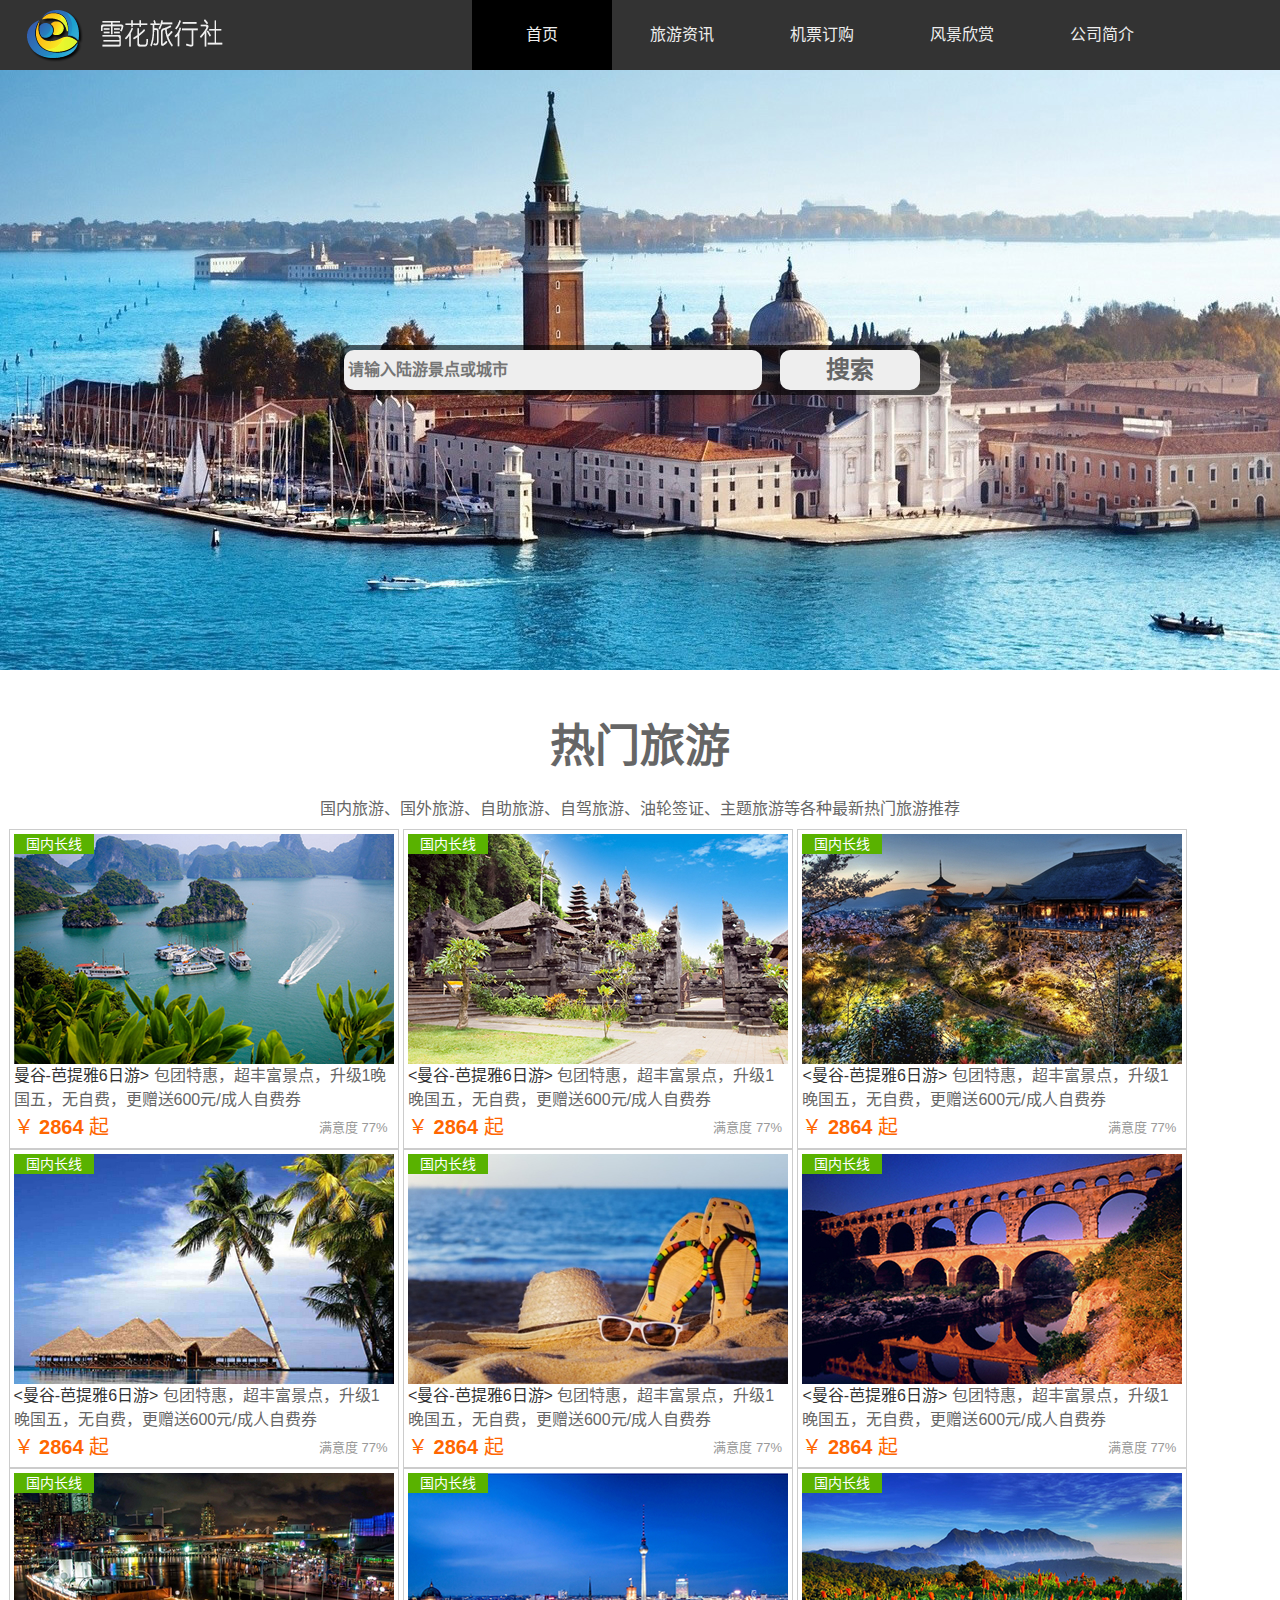
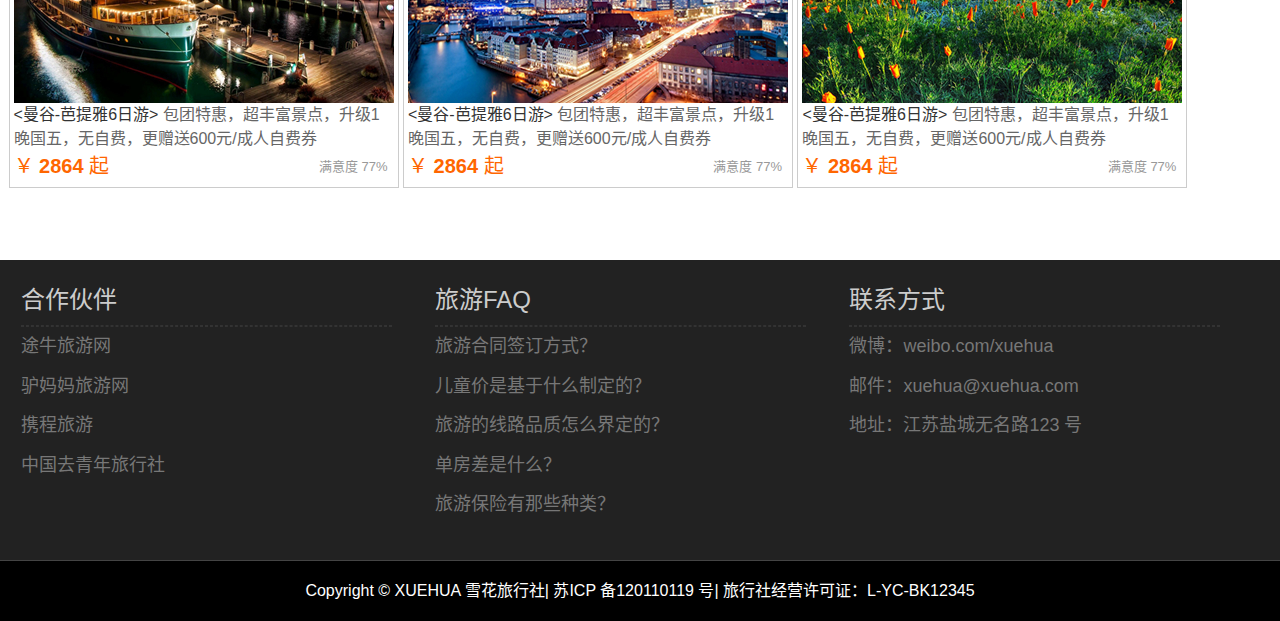
<file: web代码/Tourism_website/index.html>
<!DOCTYPE html>
<html lang="zh-cn">
<head>
	<meta charset="UTF-8">
	<title>首页--旅游网站</title>
	<link rel="stylesheet" href="css/style.css">
	<link rel="stylesheet" href="css/basic.css">
</head>
<body>
<header>
	<nav id="nav">
	<div id="logo"><img src="img/logo.png" alt=""></div> 
	<ul>
		<li class="active"><a href="index.html">首页</a></li>
		<li><a href="informations.html">旅游资讯</a></li>
		<li><a href="ticket.html">机票订购</a></li>
		<li><a href="scenery.html">风景欣赏</a></li>
		<li><a href="about.html">公司简介</a></li>
	</ul>
	</nav>
</header>
<div class="search">
    <div class="center"></div>
    <input class="input" type="text" placeholder="请输入陆游景点或城市">
    <div class="button">搜索</div>
    </div>
<div class="tour">
	<section class="news">
	<h2>热门旅游</h2>
	<p>国内旅游、国外旅游、自助旅游、自驾旅游、油轮签证、主题旅游等各种最新热门旅游推荐</p>
	</section>
	<figure>
	<img src="img/tour1.jpg" alt="">
	<figcaption>
	<strong class="title"> 曼谷-芭提雅6日游&gt;</strong> 包团特惠，超丰富景点，升级1晚国五，无自费，更赠送600元/成人自费券
	<div class="info">
	    <em class="sat">满意度 77%</em>
		<span class="price">￥ <strong>2864</strong> 起</span>
	</div>
	<div class="type">国内长线</div>

	</figcaption>
	</figure>
	<figure>
	<img src="img/tour2.jpg" alt="">
	<figcaption>
	<strong class="title"> &lt;曼谷-芭提雅6日游&gt;</strong> 包团特惠，超丰富景点，升级1晚国五，无自费，更赠送600元/成人自费券
	<div class="info">
	    <em class="sat">满意度 77%</em>
		<span class="price">￥ <strong>2864</strong> 起</span>
	</div>
	<div class="type">国内长线</div>

	</figcaption>
	</figure>
	<figure>
	<img src="img/tour3.jpg" alt="">
	<figcaption>
	<strong class="title"> &lt;曼谷-芭提雅6日游&gt;</strong> 包团特惠，超丰富景点，升级1晚国五，无自费，更赠送600元/成人自费券
	<div class="info">
	    <em class="sat">满意度 77%</em>
		<span class="price">￥ <strong>2864</strong> 起</span>
	</div>
	<div class="type">国内长线</div>

	</figcaption>
	</figure>
	<figure>
	<img src="img/tour4.jpg" alt="">
	<figcaption>
	<strong class="title"> &lt;曼谷-芭提雅6日游&gt;</strong> 包团特惠，超丰富景点，升级1晚国五，无自费，更赠送600元/成人自费券
	<div class="info">
	    <em class="sat">满意度 77%</em>
		<span class="price">￥ <strong>2864</strong> 起</span>
	</div>
	<div class="type">国内长线</div>

	</figcaption>
	</figure>
	<figure>
	<img src="img/tour5.jpg" alt="">
	<figcaption>
	<strong class="title"> &lt;曼谷-芭提雅6日游&gt;</strong> 包团特惠，超丰富景点，升级1晚国五，无自费，更赠送600元/成人自费券
	<div class="info">
	    <em class="sat">满意度 77%</em>
		<span class="price">￥ <strong>2864</strong> 起</span>
	</div>
	<div class="type">国内长线</div>

	</figcaption>
	</figure>
	<figure>
	<img src="img/tour6.jpg" alt="">
	<figcaption>
	<strong class="title"> &lt;曼谷-芭提雅6日游&gt;</strong> 包团特惠，超丰富景点，升级1晚国五，无自费，更赠送600元/成人自费券
	<div class="info">
	    <em class="sat">满意度 77%</em>
		<span class="price">￥ <strong>2864</strong> 起</span>
	</div>
	<div class="type">国内长线</div>

	</figcaption>
	</figure>
	<figure>
	<img src="img/tour7.jpg" alt="">
	<figcaption>
	<strong class="title"> &lt;曼谷-芭提雅6日游&gt;</strong> 包团特惠，超丰富景点，升级1晚国五，无自费，更赠送600元/成人自费券
	<div class="info">
	    <em class="sat">满意度 77%</em>
		<span class="price">￥ <strong>2864</strong> 起</span>
	</div>
	<div class="type">国内长线</div>

	</figcaption>
	</figure>
	<figure>
	<img src="img/tour8.jpg" alt="">
	<figcaption>
	<strong class="title"> &lt;曼谷-芭提雅6日游&gt;</strong> 包团特惠，超丰富景点，升级1晚国五，无自费，更赠送600元/成人自费券
	<div class="info">
	    <em class="sat">满意度 77%</em>
		<span class="price">￥ <strong>2864</strong> 起</span>
	</div>
	<div class="type">国内长线</div>

	</figcaption>
	</figure>
	<figure>
	<img src="img/tour9.jpg" alt="">
	<figcaption>
	<strong class="title"> &lt;曼谷-芭提雅6日游&gt;</strong> 包团特惠，超丰富景点，升级1晚国五，无自费，更赠送600元/成人自费券
	<div class="info">
	    <em class="sat">满意度 77%</em>
		<span class="price">￥ <strong>2864</strong> 起</span>
	</div>
	<div class="type">国内长线</div>

	</figcaption>
	</figure>
	</div>
	<footer id="footer">
	<div class="top">
	<div class="block left">
	<h3>合作伙伴</h3>
	<hr>
	<ul>
		<li>途牛旅游网</li>
		<li>驴妈妈旅游网</li>
		<li>携程旅游</li>
		<li>中国去青年旅行社</li>
	</ul>

	</div>
	<div class="block middle">
	<h3>旅游FAQ</h3>
	<hr>
	<ul>
		<li>旅游合同签订方式？</li>
		<li>儿童价是基于什么制定的？</li>
		<li>旅游的线路品质怎么界定的？</li>
		<li>单房差是什么？</li>
		<li>旅游保险有那些种类？</li>
	</ul>
	</div>
	<div class="block right">
	<h3>联系方式</h3>
	<hr>
	<ul>
		<li>微博：weibo.com/xuehua</li>
		<li>邮件：xuehua@xuehua.com</li>
		<li>地址：江苏盐城无名路123 号</li>

	</ul>
	</div>
	
	</div>
	<div class="bottom">Copyright © XUEHUA 雪花旅行社| 苏ICP 备120110119 号| 旅行社经营许可证：L-YC-BK12345</div>
	</footer>
</body>
</html>
</file>
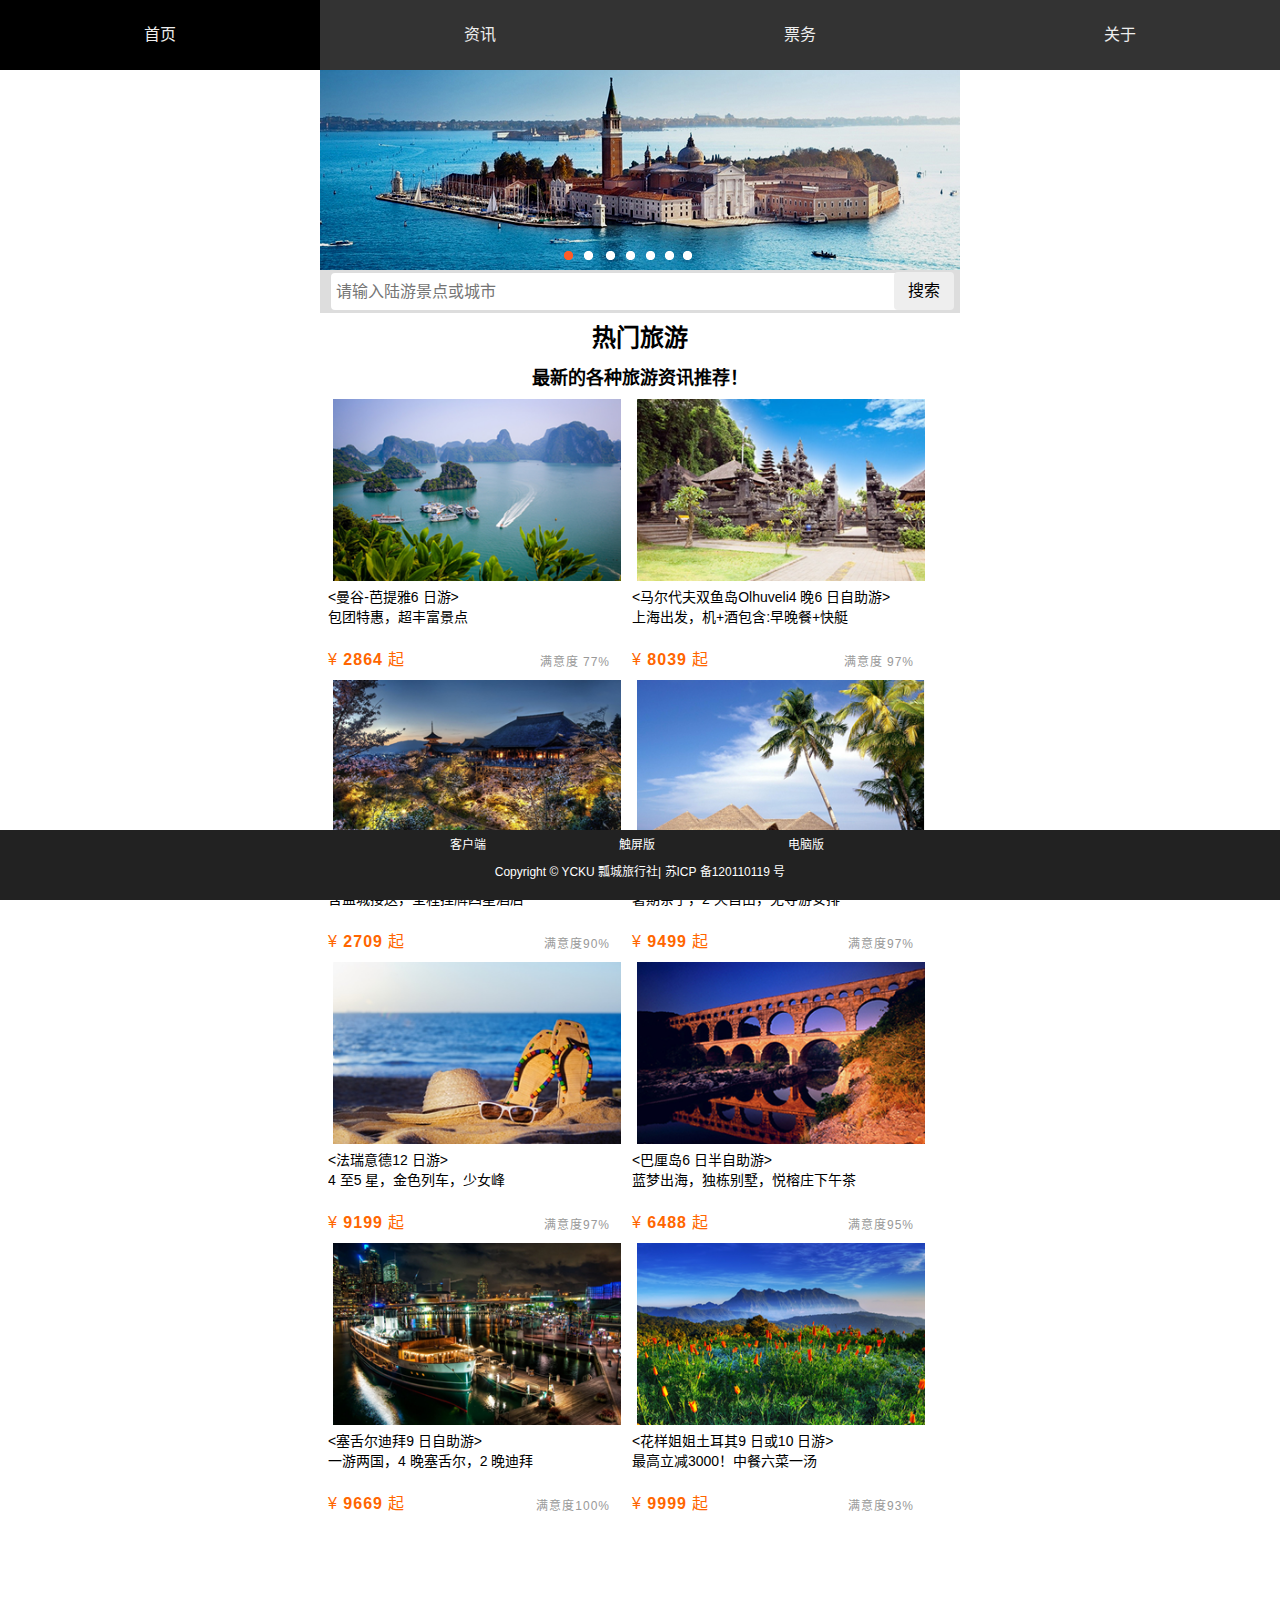
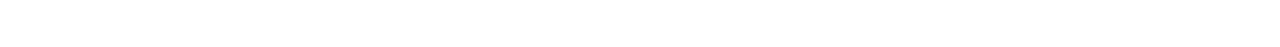
<file: web代码/Tourism_website/wap/index.html>
<!DOCTYPE html>
<html lang="zh-cn">
<head>
	<meta charset="UTF-8">
	<meta name="viewport" content="width=device-width, initial-scale=1.0,
minimum-scale=1.0, maximum-scale=1.0,user-scalable=no">
	<title>旅游网站</title>
	<link rel="stylesheet" href="css/style.css">

</head>
<body>
<header>
	<nav id="nav">
	<ul>
		<li  class="active"><a href="index.html">首页</a></li>
        <li><a href="informations.html">资讯</a></li>
        <li><a href="ticket.html">票务</a></li>
        <li><a href="about.html">关于</a></li>
	</ul>
	</nav>
</header>
<div class="adver"><img src="img/bg.png" alt=""></div>

<div class="search">
    <input class="input" type="text" placeholder="请输入陆游景点或城市">
    <div class="button">搜索</div>
    </div>
<div id="tour">
<hgroup>
    <h2>热门旅游</h2>
    <h3>最新的各种旅游资讯推荐！</h3>
</hgroup>
<div class="container">
    <figure>
        <img src="img/tour1.png" alt="">
        <figcaption>
            <h4>&lt;曼谷-芭提雅6 日游&gt;</h4>
            <p>包团特惠，超丰富景点</p>
            <div class="info">	<em class="sat">满意度 77%</em>
                <span class="price">¥ <strong>2864</strong> 起</span>
            </div>
        </figcaption>
    </figure>
    <figure>
        <img src="img/tour2.png" alt="">
        <figcaption>
            <h4>&lt;马尔代夫双鱼岛Olhuveli4 晚6 日自助游&gt;</h4>
            <p>上海出发，机+酒包含:早晚餐+快艇</p>
            <div class="info">	<em class="sat">满意度 97%</em>
                <span class="price">¥ <strong>8039</strong> 起</span>
            </div>
        </figcaption>
    </figure>
    <figure>
        <img src="img/tour3.png" alt="">
        <figcaption>
            <h4>&lt;海南双飞5 日游&gt;</h4>
            <p>含盐城接送，全程挂牌四星酒店</p>
            <div class="info">	<em class="sat">满意度90%</em>
                <span class="price">¥ <strong>2709</strong> 起</span>
            </div>
        </figcaption>
    </figure>
    <figure>
        <img src="img/tour4.png" alt="">
        <figcaption>
            <h4>&lt;富山-大阪-东京8 日游&gt;</h4>
            <p>暑期亲子，2 天自由，无导游安排</p>
            <div class="info">	<em class="sat">满意度97%</em>
                <span class="price">¥ <strong>9499</strong> 起</span>
            </div>
        </figcaption>
    </figure>
    <figure>
        <img src="img/tour5.png" alt="">
        <figcaption>
            <h4>&lt;法瑞意德12 日游&gt;</h4>
            <p>4 至5 星，金色列车，少女峰</p>
            <div class="info">	<em class="sat">满意度97%</em>
                <span class="price">¥ <strong>9199</strong> 起</span>
            </div>
        </figcaption>
    </figure>
    <figure>
        <img src="img/tour6.png" alt="">
        <figcaption>
            <h4>&lt;巴厘岛6 日半自助游&gt;</h4>
            <p>蓝梦出海，独栋别墅，悦榕庄下午茶</p>
            <div class="info">	<em class="sat">满意度95%</em>
                <span class="price">¥ <strong>6488</strong> 起</span>
            </div>
        </figcaption>
    </figure>
    <figure>
        <img src="img/tour7.png" alt="">
        <figcaption>
            <h4>&lt;塞舌尔迪拜9 日自助游&gt;</h4>
            <p>一游两国，4 晚塞舌尔，2 晚迪拜</p>
            <div class="info">	<em class="sat">满意度100%</em>
                <span class="price">¥ <strong>9669</strong> 起</span>
            </div>
        </figcaption>
    </figure>
    <figure>
        <img src="img/tour8.png" alt="">
        <figcaption>
            <h4>&lt;花样姐姐土耳其9 日或10 日游&gt;</h4>
            <p>最高立减3000！中餐六菜一汤</p>
            <div class="info">	<em class="sat">满意度93%</em>
                <span class="price">¥ <strong>9999</strong> 起</span>
            </div>
        </figcaption>
    </figure>
</div>
    <div class="clearfix"></div>
</div>
	<footer id="footer">
	<div class="top">
	<ul>
		<li><a href="">客户端</a></li>
		<li><a href="">触屏版</a></li>
		<li><a href="">电脑版</a></li>
	</ul>
	</div>
	<div class="bottom">Copyright © YCKU 瓢城旅行社| 苏ICP 备120110119 号</div>
	</footer>
</body>
</html>
</file>
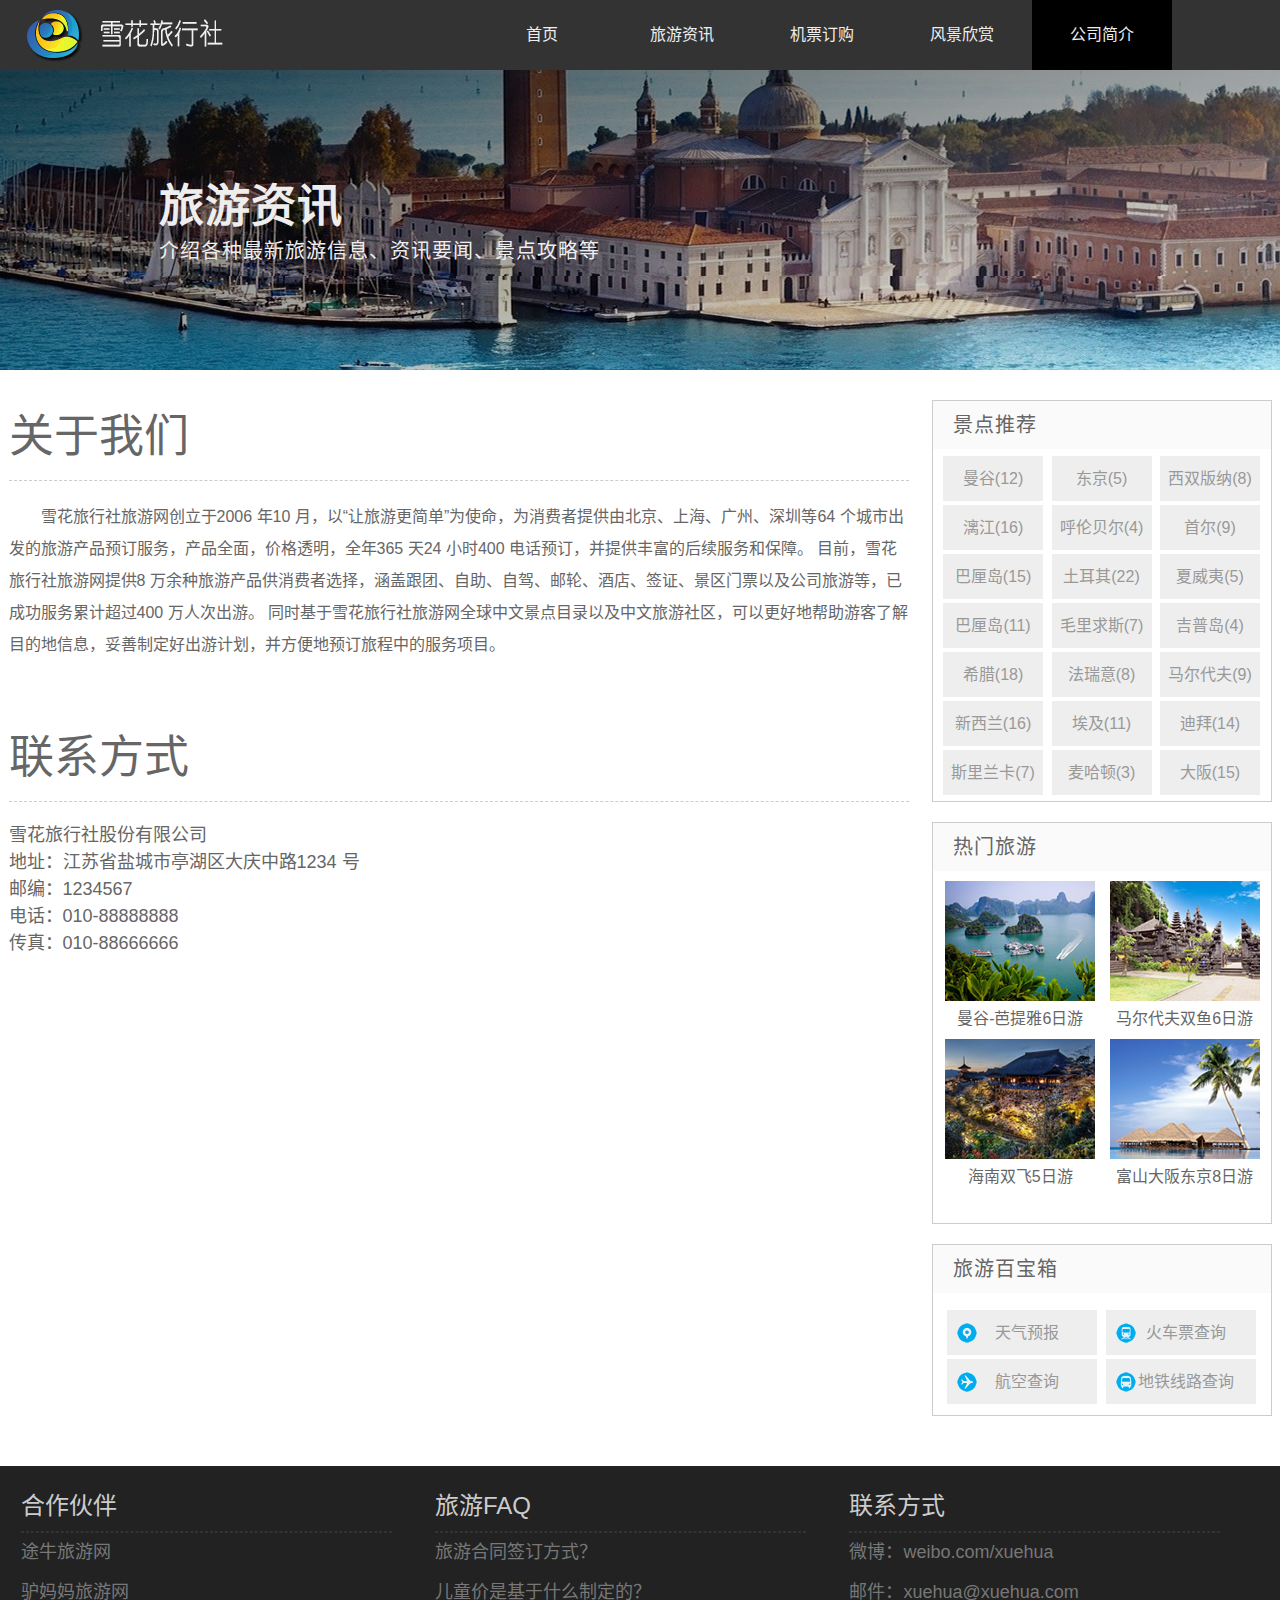
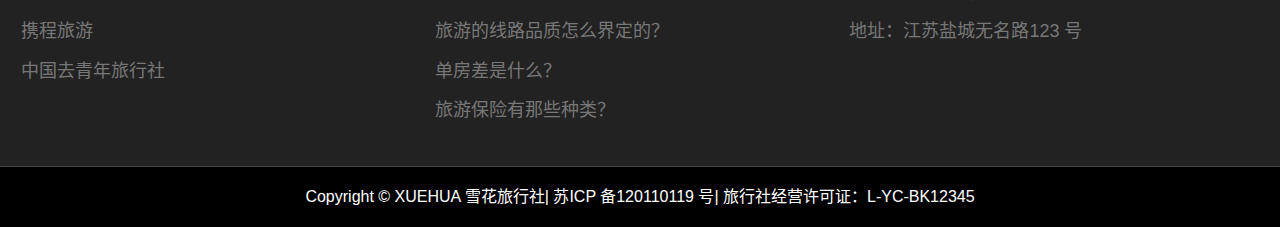
<file: web代码/Tourism_website/about.html>
<!DOCTYPE html>
<html lang="zh-cn">
<head>
	<meta charset="UTF-8">
	<title>关于我们--旅游网站</title>
	<link rel="stylesheet" href="css/column.css">
	<link rel="stylesheet" href="css/basic.css">
</head>
<body>
<header>
	<nav id="nav">
	<div id="logo"><img src="img/logo.png" alt=""></div> 
	<ul>
		<li><a href="index.html">首页</a></li>
		<li><a href="informations.html">旅游资讯</a></li>
		<li><a href="ticket.html">机票订购</a></li>
		<li><a href="scenery.html">风景欣赏</a></li>
        <li class="active"><a href="about.html">公司简介</a></li>
	</ul>
	</nav>
</header>
<div id="headline">
    <div class="headline">
    <hgroup>
        <h2>旅游资讯</h2>
        <p>介绍各种最新旅游信息、资讯要闻、景点攻略等</p>
        </hgroup>
    </div>
</div>
<div id="container">
<article class="list about">
<section>
    <h2>关于我们</h2>
    <p>雪花旅行社旅游网创立于2006 年10 月，以“让旅游更简单”为使命，为消费者提供由北京、上海、广州、深圳等64 个城市出发的旅游产品预订服务，产品全面，价格透明，全年365 天24 小时400 电话预订，并提供丰富的后续服务和保障。
目前，雪花旅行社旅游网提供8 万余种旅游产品供消费者选择，涵盖跟团、自助、自驾、邮轮、酒店、签证、景区门票以及公司旅游等，已成功服务累计超过400 万人次出游。
同时基于雪花旅行社旅游网全球中文景点目录以及中文旅游社区，可以更好地帮助游客了解目的地信息，妥善制定好出游计划，并方便地预订旅程中的服务项目。</p>
</section>
<section class="address">
    <h2>联系方式</h2>
    <address>
    <ul>
        <li>雪花旅行社股份有限公司</li>
        <li>地址：江苏省盐城市亭湖区大庆中路1234 号</li>
        <li>邮编：1234567</li>
        <li>电话：010-88888888</li>
        <li>传真：010-88666666</li>

    </ul>
    </address>
</section>
</article>
<aside class="sidebar">
    <div class="recommend sidebox">
    <h3>景点推荐</h3>
    <div class="tag">
    <ul>
		<li><a href="###">曼谷(12)</a></li>
		<li><a href="###">东京(5)</a></li>
		<li><a href="###">西双版纳(8)</a></li>
		<li><a href="###">漓江(16)</a></li>
		<li><a href="###">呼伦贝尔(4)</a></li>
		<li><a href="###">首尔(9)</a></li>
		<li><a href="###">巴厘岛(15)</a></li>
		<li><a href="###">土耳其(22)</a></li>
		<li><a href="###">夏威夷(5)</a></li>
		<li><a href="###">巴厘岛(11)</a></li>
		<li><a href="###">毛里求斯(7)</a></li>
		<li><a href="###">吉普岛(4)</a></li>
		<li><a href="###">希腊(18)</a></li>
		<li><a href="###">法瑞意(8)</a></li>
		<li><a href="###">马尔代夫(9)</a></li>
		<li><a href="###">新西兰(16)</a></li>
		<li><a href="###">埃及(11)</a></li>
		<li><a href="###">迪拜(14)</a></li>
		<li><a href="###">斯里兰卡(7)</a></li>
		<li><a href="###">麦哈顿(3)</a></li>
		<li><a href="###">大阪(15)</a></li>
	</ul>
</div>
    </div>
    <div class="hot sidebox">
    <h3>热门旅游</h3>
    <div class="figure">
    <figure>
    <img src="img/hot1.jpg" alt="曼谷-芭提雅6日游">
    <figcaption>曼谷-芭提雅6日游</figcaption>
</figure>
<figure>
    <img src="img/hot2.jpg" alt="马尔代夫双鱼6日游">
    <figcaption>马尔代夫双鱼6日游</figcaption>
</figure>
<figure>
    <img src="img/hot3.jpg" alt="海南双飞5日游">
    <figcaption>海南双飞5日游</figcaption>
</figure>
<figure>
    <img src="img/hot4.jpg" alt="富山大阪东京8日游">
    <figcaption>富山大阪东京8日游</figcaption>
    </div>
    </div>
    <div class="treasure sidebox">
    <h3>旅游百宝箱</h3>
    <div class="box">
    <a href="" class="trea1">天气预报</a>
    <a href="" class="trea2">火车票查询</a>
    <a href="" class="trea3">航空查询</a>
    <a href="" class="trea4">地铁线路查询</a>
    </div>
    </div>
</aside>
</div>

	<footer id="footer">
	<div class="top">
	<div class="block left">
	<h3>合作伙伴</h3>
	<hr>
	<ul>
		<li>途牛旅游网</li>
		<li>驴妈妈旅游网</li>
		<li>携程旅游</li>
		<li>中国去青年旅行社</li>
	</ul>

	</div>
	<div class="block middle">
	<h3>旅游FAQ</h3>
	<hr>
	<ul>
		<li>旅游合同签订方式？</li>
		<li>儿童价是基于什么制定的？</li>
		<li>旅游的线路品质怎么界定的？</li>
		<li>单房差是什么？</li>
		<li>旅游保险有那些种类？</li>
	</ul>
	</div>
	<div class="block right">
	<h3>联系方式</h3>
	<hr>
	<ul>
		<li>微博：weibo.com/xuehua</li>
		<li>邮件：xuehua@xuehua.com</li>
		<li>地址：江苏盐城无名路123 号</li>

	</ul>
	</div>
	
	</div>
	<div class="bottom">Copyright © XUEHUA 雪花旅行社| 苏ICP 备120110119 号| 旅行社经营许可证：L-YC-BK12345</div>
	</footer>
</body>
</html>
</file>
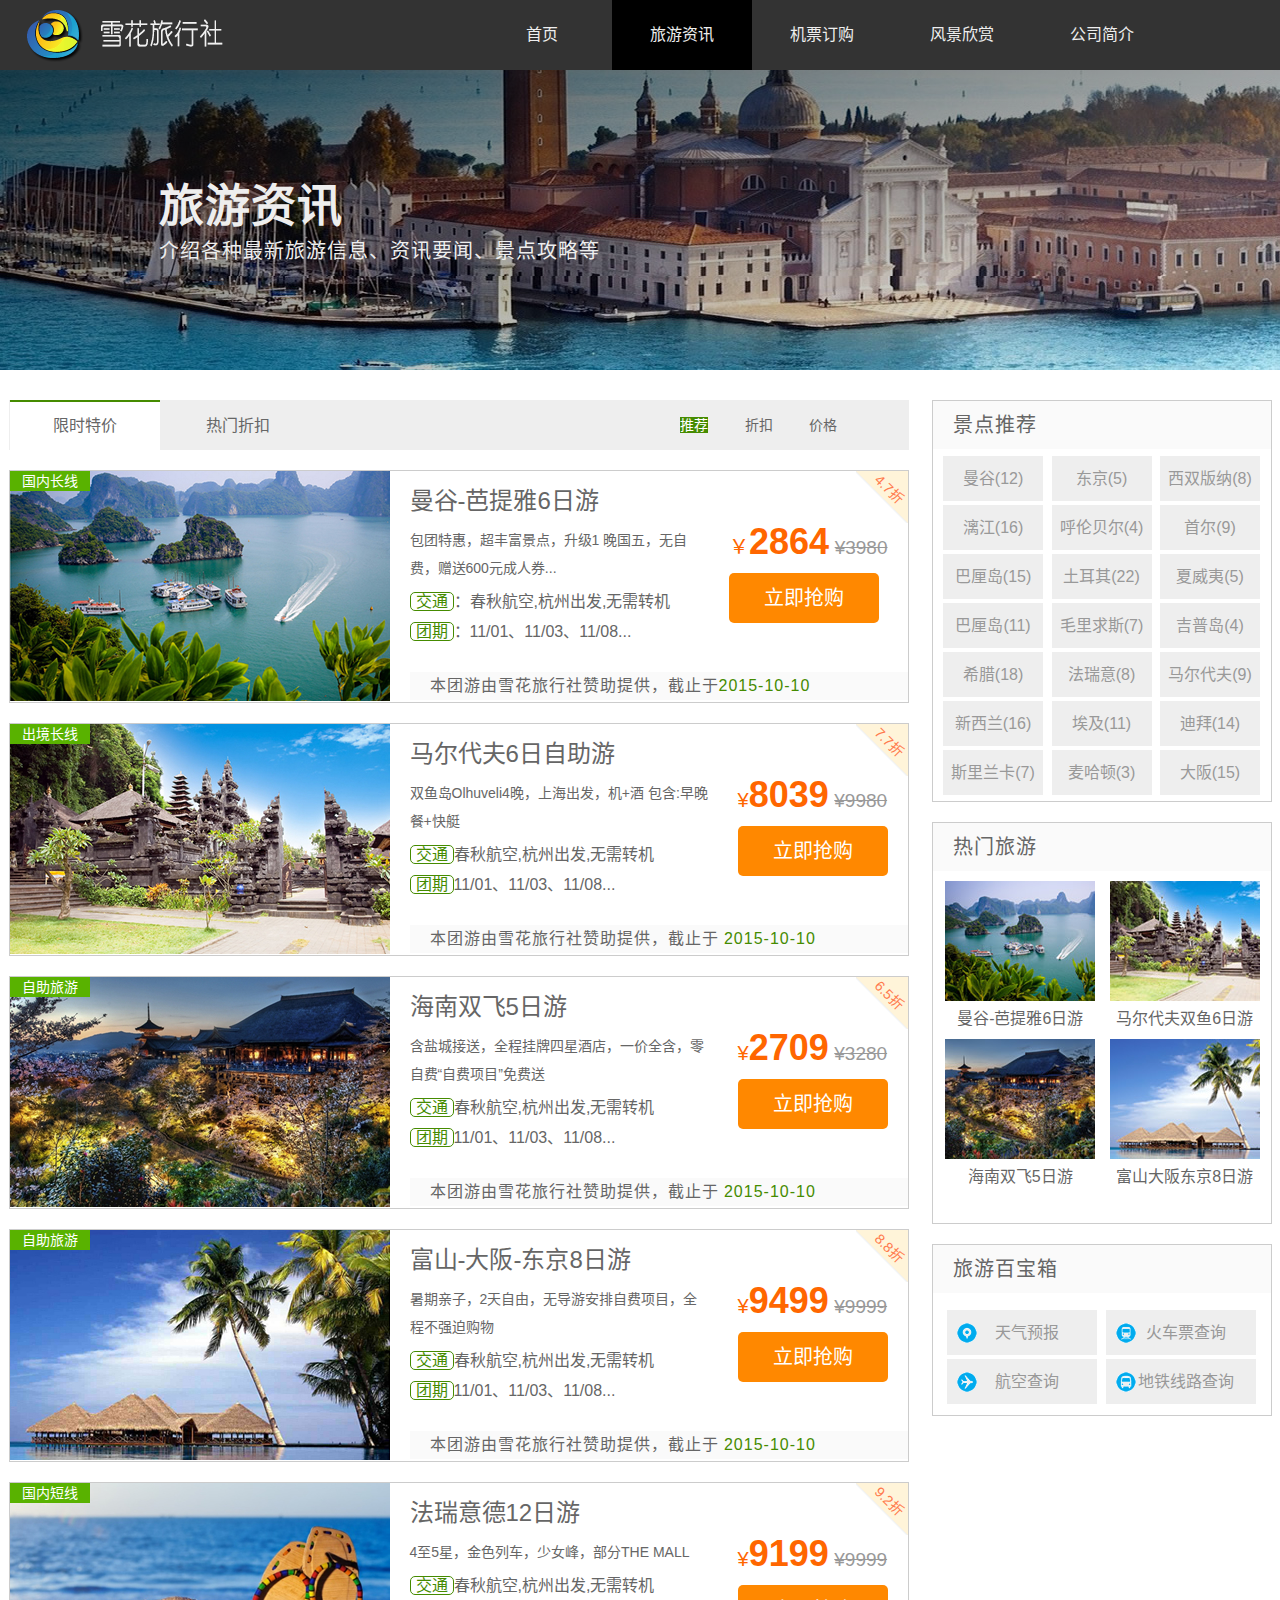
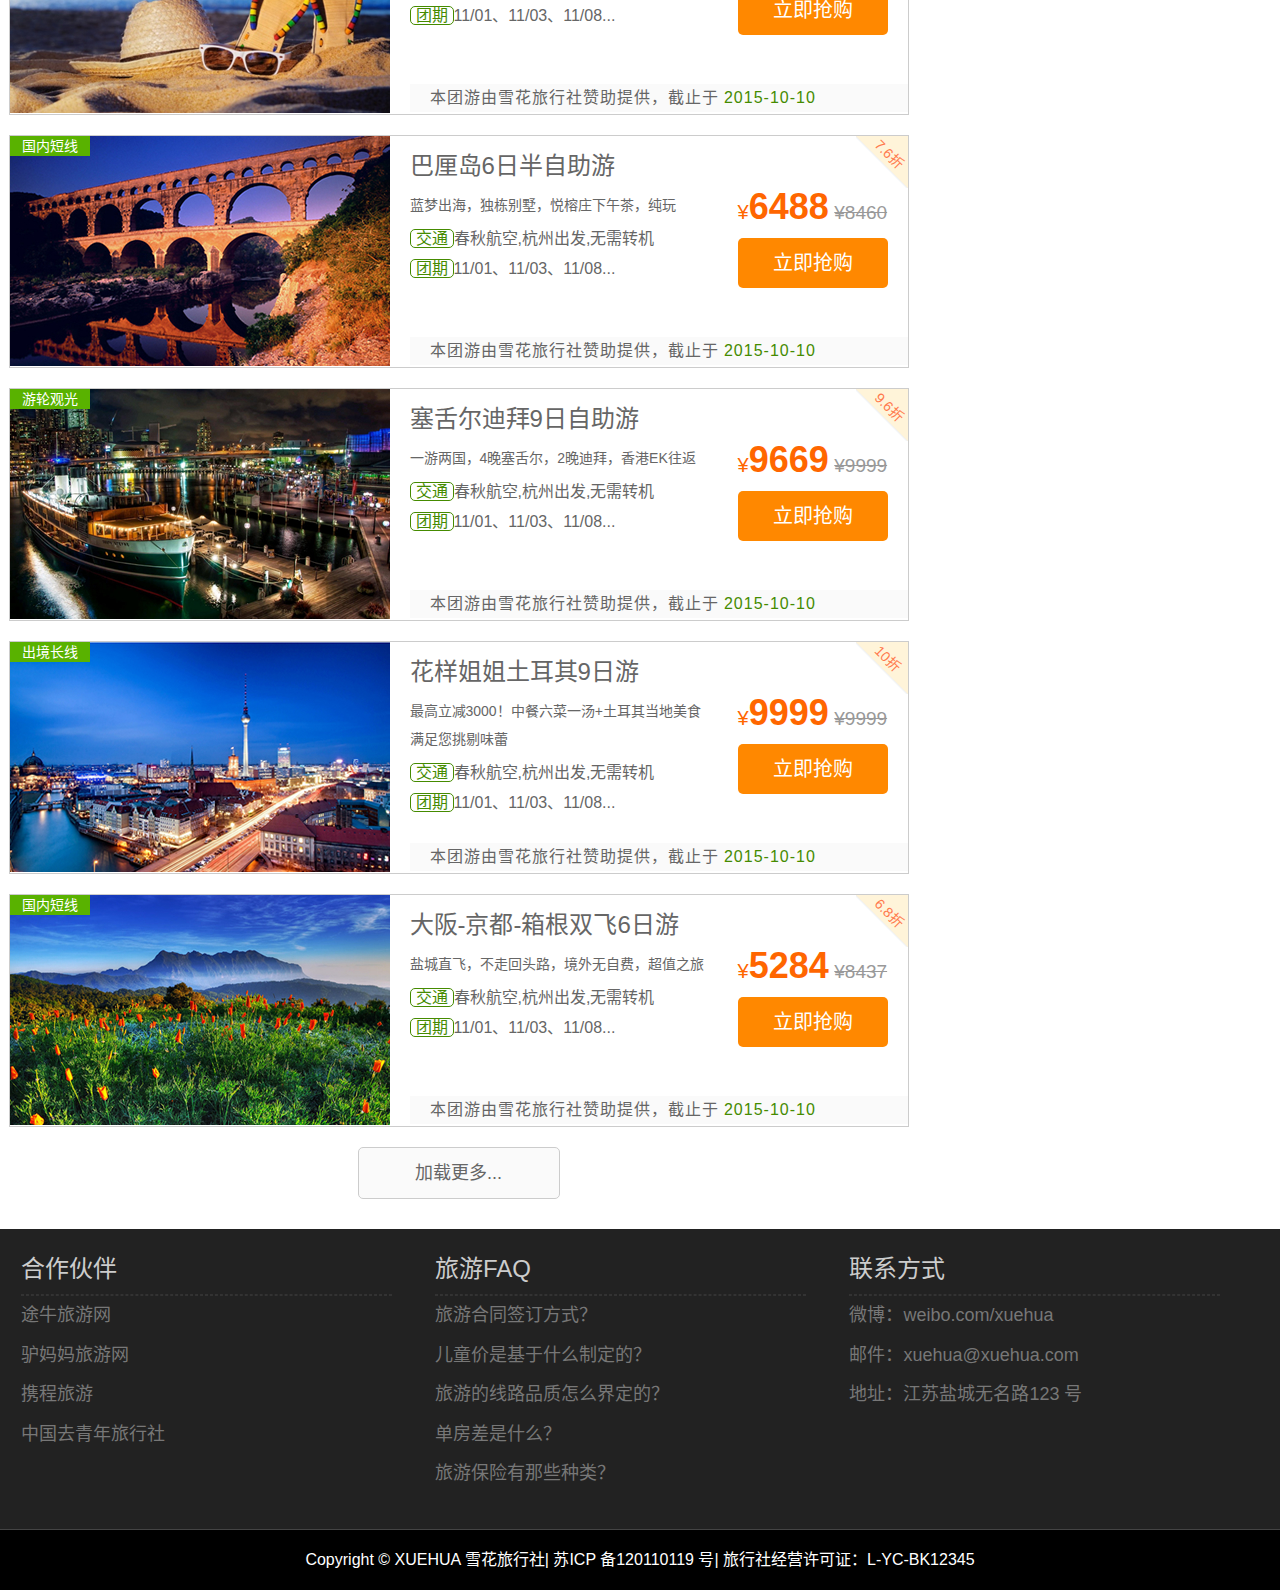
<file: web代码/Tourism_website/informations.html>
<!DOCTYPE html>
<html lang="zh-cn">
<head>
	<meta charset="UTF-8">
	<title>旅游资讯--旅游网站</title>
	<link rel="stylesheet" href="css/column.css">
	<link rel="stylesheet" href="css/basic.css">
</head>
<body>
<header>
	<nav id="nav">
	<div id="logo"><img src="img/logo.png" alt=""></div> 
	<ul>
		<li><a href="index.html">首页</a></li>
		<li class="active"><a href="informations.html">旅游资讯</a></li>
		<li><a href="ticket.html">机票订购</a></li>
		<li><a href="scenery.html">风景欣赏</a></li>
        <li><a href="about.html">公司简介</a></li>
	</ul>
	</nav>
</header>
<div id="headline">
    <div class="headline">
    <hgroup>
        <h2>旅游资讯</h2>
        <p>介绍各种最新旅游信息、资讯要闻、景点攻略等</p>
        </hgroup>
    </div>
</div>
<div id="container">
<article class="list information">
<div class="infos">
<ul class="infos_left">
	<li><a href="">限时特价</a></li>
	<li><a href="">热门折扣</a></li>
</ul>
<ul class="infos_right">
	<li><a href="" class="selected">推荐</a></li>
	<li><a href="">折扣</a></li>
	<li><a href="">价格</a></li>
</ul>

</div>

   <figure class="tour">
     <img src="img/tour1.jpg" alt="">
       <figcation class="description">
         <h3>曼谷-芭提雅6日游</h3>
          <p>包团特惠，超丰富景点，升级1 晚国五，无自费，赠送600元成人券...</p>
          <ol>
          	<li><mark>交通</mark>：春秋航空,杭州出发,无需转机</li>
          	<li><mark>团期</mark>：11/01、11/03、11/08...</li>
          </ol>
          <div class="buy">
          <div class="price">￥<strong>2864</strong> <s>¥3980</s></div>
          <div class="reserve"><a href="">立即抢购</a></div>
          </div>
          <div class="type">国内长线</div>
          <div class="disc"><span>4.7折</span></div>
          <div class="footer">本团游由雪花旅行社赞助提供，截止于<time>2015-10-10</time></div>
       </figcation>
    </figure>
    <figure class="tour">
    <img src="img/tour2.jpg" alt="马尔代夫6日自助游">
    <figcation class="description">
        <h3>马尔代夫6日自助游</h3>
        <p>双鱼岛Olhuveli4晚，上海出发，机+酒 包含:早晚餐+快艇 </p>
            <ol>
                <li>
                    <mark>交通</mark>春秋航空,杭州出发,无需转机</li>
                <li>
                    <mark>团期</mark>11/01、11/03、11/08...</li>
            </ol>
            <div class="buy">
                <div class="price">¥<strong>8039</strong>  <s>¥9980</s>
                </div>
                <div class="reserve"><a href="###">立即抢购</a>
                </div>
            </div>
            <div class="type">出境长线</div>
            <div class="disc"><span>7.7折</span>
            </div>
             <div class="footer">本团游由雪花旅行社赞助提供，截止于
                <time>2015-10-10</time>
             </div>
    </figcation>
</figure>
<figure class="tour">
    <img src="img/tour3.jpg" alt="海南双飞5日游">
    <figcation class="description">
        <h3>海南双飞5日游</h3>
        <p>含盐城接送，全程挂牌四星酒店，一价全含，零自费“自费项目”免费送 </p>
            <ol>
                <li>
                    <mark>交通</mark>春秋航空,杭州出发,无需转机</li>
                <li>
                    <mark>团期</mark>11/01、11/03、11/08...</li>
            </ol>
            <div class="buy">
                <div class="price">¥<strong>2709</strong>  <s>¥3280</s>
                </div>
                <div class="reserve"><a href="###">立即抢购</a>
                </div>
            </div>
            <div class="type">自助旅游</div>
            <div class="disc"><span>6.5折</span>
            </div>
             <div class="footer">本团游由雪花旅行社赞助提供，截止于
                <time>2015-10-10</time>
             </div>
    </figcation>
</figure>
<figure class="tour">
    <img src="img/tour4.jpg" alt="富山-大阪-东京8日游">
    <figcation class="description">
        <h3>富山-大阪-东京8日游</h3>
        <p>暑期亲子，2天自由，无导游安排自费项目，全程不强迫购物 </p>
            <ol>
                <li>
                    <mark>交通</mark>春秋航空,杭州出发,无需转机</li>
                <li>
                    <mark>团期</mark>11/01、11/03、11/08...</li>
            </ol>
            <div class="buy">
                <div class="price">¥<strong>9499</strong>  <s>¥9999</s>
                </div>
                <div class="reserve"><a href="###">立即抢购</a>
                </div>
            </div>
            <div class="type">自助旅游</div>
            <div class="disc"><span>8.8折</span>
            </div>
             <div class="footer">本团游由雪花旅行社赞助提供，截止于
                <time>2015-10-10</time>
             </div>
    </figcation>
</figure>
<figure class="tour">
    <img src="img/tour5.jpg" alt="法瑞意德12日游">
    <figcation class="description">
        <h3>法瑞意德12日游</h3>
        <p>4至5星，金色列车，少女峰，部分THE MALL </p>
            <ol>
                <li>
                    <mark>交通</mark>春秋航空,杭州出发,无需转机</li>
                <li>
                    <mark>团期</mark>11/01、11/03、11/08...</li>
            </ol>
            <div class="buy">
                <div class="price">¥<strong>9199</strong>  <s>¥9999</s>
                </div>
                <div class="reserve"><a href="###">立即抢购</a>
                </div>
            </div>
            <div class="type">国内短线</div>
            <div class="disc"><span>9.2折</span>
            </div>
             <div class="footer">本团游由雪花旅行社赞助提供，截止于
                <time>2015-10-10</time>
             </div>
    </figcation>
</figure>
<figure class="tour">
    <img src="img/tour6.jpg" alt="巴厘岛6日半自助游">
    <figcation class="description">
        <h3>巴厘岛6日半自助游</h3>
        <p>蓝梦出海，独栋别墅，悦榕庄下午茶，纯玩 </p>
            <ol>
                <li>
                    <mark>交通</mark>春秋航空,杭州出发,无需转机</li>
                <li>
                    <mark>团期</mark>11/01、11/03、11/08...</li>
            </ol>
            <div class="buy">
                <div class="price">¥<strong>6488</strong>  <s>¥8460</s>
                </div>
                <div class="reserve"><a href="###">立即抢购</a>
                </div>
            </div>
            <div class="type">国内短线</div>
            <div class="disc"><span>7.6折</span>
            </div>
             <div class="footer">本团游由雪花旅行社赞助提供，截止于
                <time>2015-10-10</time>
             </div>
    </figcation>
</figure>
<figure class="tour">
    <img src="img/tour7.jpg" alt="塞舌尔迪拜9日自助游">
    <figcation class="description">
        <h3>塞舌尔迪拜9日自助游</h3>
        <p>一游两国，4晚塞舌尔，2晚迪拜，香港EK往返 </p>
            <ol>
                <li>
                    <mark>交通</mark>春秋航空,杭州出发,无需转机</li>
                <li>
                    <mark>团期</mark>11/01、11/03、11/08...</li>
            </ol>
            <div class="buy">
                <div class="price">¥<strong>9669</strong>  <s>¥9999</s>
                </div>
                <div class="reserve"><a href="###">立即抢购</a>
                </div>
            </div>
            <div class="type">游轮观光</div>
            <div class="disc"><span>9.6折</span>
            </div>
             <div class="footer">本团游由雪花旅行社赞助提供，截止于
                <time>2015-10-10</time>
             </div>
    </figcation>
</figure>
<figure class="tour">
    <img src="img/tour8.jpg" alt="花样姐姐土耳其9日游">
    <figcation class="description">
        <h3>花样姐姐土耳其9日游</h3>
        <p>最高立减3000！中餐六菜一汤+土耳其当地美食满足您挑剔味蕾 </p>
            <ol>
                <li>
                    <mark>交通</mark>春秋航空,杭州出发,无需转机</li>
                <li>
                    <mark>团期</mark>11/01、11/03、11/08...</li>
            </ol>
            <div class="buy">
                <div class="price">¥<strong>9999</strong>  <s>¥9999</s>
                </div>
                <div class="reserve"><a href="###">立即抢购</a>
                </div>
            </div>
            <div class="type">出境长线</div>
            <div class="disc"><span>10折</span>
            </div>
             <div class="footer">本团游由雪花旅行社赞助提供，截止于
                <time>2015-10-10</time>
             </div>
    </figcation>
</figure>
<figure class="tour">
    <img src="img/tour9.jpg" alt="大阪-京都-箱根双飞6日游">
    <figcation class="description">
        <h3>大阪-京都-箱根双飞6日游</h3>
        <p>盐城直飞，不走回头路，境外无自费，超值之旅 </p>
            <ol>
                <li>
                    <mark>交通</mark>春秋航空,杭州出发,无需转机</li>
                <li>
                    <mark>团期</mark>11/01、11/03、11/08...</li>
            </ol>
            <div class="buy">
                <div class="price">¥<strong>5284</strong>  <s>¥8437</s>
                </div>
                <div class="reserve"><a href="###">立即抢购</a>
                </div>
            </div>
            <div class="type">国内短线</div>
            <div class="disc"><span>6.8折</span>
            </div>
             <div class="footer">本团游由雪花旅行社赞助提供，截止于
                <time>2015-10-10</time>
             </div>
    </figcation>
</figure>
<div class="more">加载更多...</div>
</article>
<aside class="sidebar">
    <div class="recommend sidebox">
    <h3>景点推荐</h3>
    <div class="tag">
    <ul>
		<li><a href="###">曼谷(12)</a></li>
		<li><a href="###">东京(5)</a></li>
		<li><a href="###">西双版纳(8)</a></li>
		<li><a href="###">漓江(16)</a></li>
		<li><a href="###">呼伦贝尔(4)</a></li>
		<li><a href="###">首尔(9)</a></li>
		<li><a href="###">巴厘岛(15)</a></li>
		<li><a href="###">土耳其(22)</a></li>
		<li><a href="###">夏威夷(5)</a></li>
		<li><a href="###">巴厘岛(11)</a></li>
		<li><a href="###">毛里求斯(7)</a></li>
		<li><a href="###">吉普岛(4)</a></li>
		<li><a href="###">希腊(18)</a></li>
		<li><a href="###">法瑞意(8)</a></li>
		<li><a href="###">马尔代夫(9)</a></li>
		<li><a href="###">新西兰(16)</a></li>
		<li><a href="###">埃及(11)</a></li>
		<li><a href="###">迪拜(14)</a></li>
		<li><a href="###">斯里兰卡(7)</a></li>
		<li><a href="###">麦哈顿(3)</a></li>
		<li><a href="###">大阪(15)</a></li>
	</ul>
</div>
    </div>
    <div class="hot sidebox">
    <h3>热门旅游</h3>
    <div class="figure">
    <figure>
    <img src="img/hot1.jpg" alt="曼谷-芭提雅6日游">
    <figcaption>曼谷-芭提雅6日游</figcaption>
</figure>
<figure>
    <img src="img/hot2.jpg" alt="马尔代夫双鱼6日游">
    <figcaption>马尔代夫双鱼6日游</figcaption>
</figure>
<figure>
    <img src="img/hot3.jpg" alt="海南双飞5日游">
    <figcaption>海南双飞5日游</figcaption>
</figure>
<figure>
    <img src="img/hot4.jpg" alt="富山大阪东京8日游">
    <figcaption>富山大阪东京8日游</figcaption>
    </div>
    </div>
    <div class="treasure sidebox">
    <h3>旅游百宝箱</h3>
    <div class="box">
    <a href="" class="trea1">天气预报</a>
    <a href="" class="trea2">火车票查询</a>
    <a href="" class="trea3">航空查询</a>
    <a href="" class="trea4">地铁线路查询</a>
    </div>
    </div>
</aside>
</div>

	<footer id="footer">
	<div class="top">
	<div class="block left">
	<h3>合作伙伴</h3>
	<hr>
	<ul>
		<li>途牛旅游网</li>
		<li>驴妈妈旅游网</li>
		<li>携程旅游</li>
		<li>中国去青年旅行社</li>
	</ul>

	</div>
	<div class="block middle">
	<h3>旅游FAQ</h3>
	<hr>
	<ul>
		<li>旅游合同签订方式？</li>
		<li>儿童价是基于什么制定的？</li>
		<li>旅游的线路品质怎么界定的？</li>
		<li>单房差是什么？</li>
		<li>旅游保险有那些种类？</li>
	</ul>
	</div>
	<div class="block right">
	<h3>联系方式</h3>
	<hr>
	<ul>
		<li>微博：weibo.com/xuehua</li>
        <li>邮件：xuehua@xuehua.com</li>
        <li>地址：江苏盐城无名路123 号</li>
	</ul>
	</div>
	
	</div>
	<div class="bottom">Copyright © XUEHUA 雪花旅行社| 苏ICP 备120110119 号| 旅行社经营许可证：L-YC-BK12345</div>
	</footer>
</body>
</html>
</file>
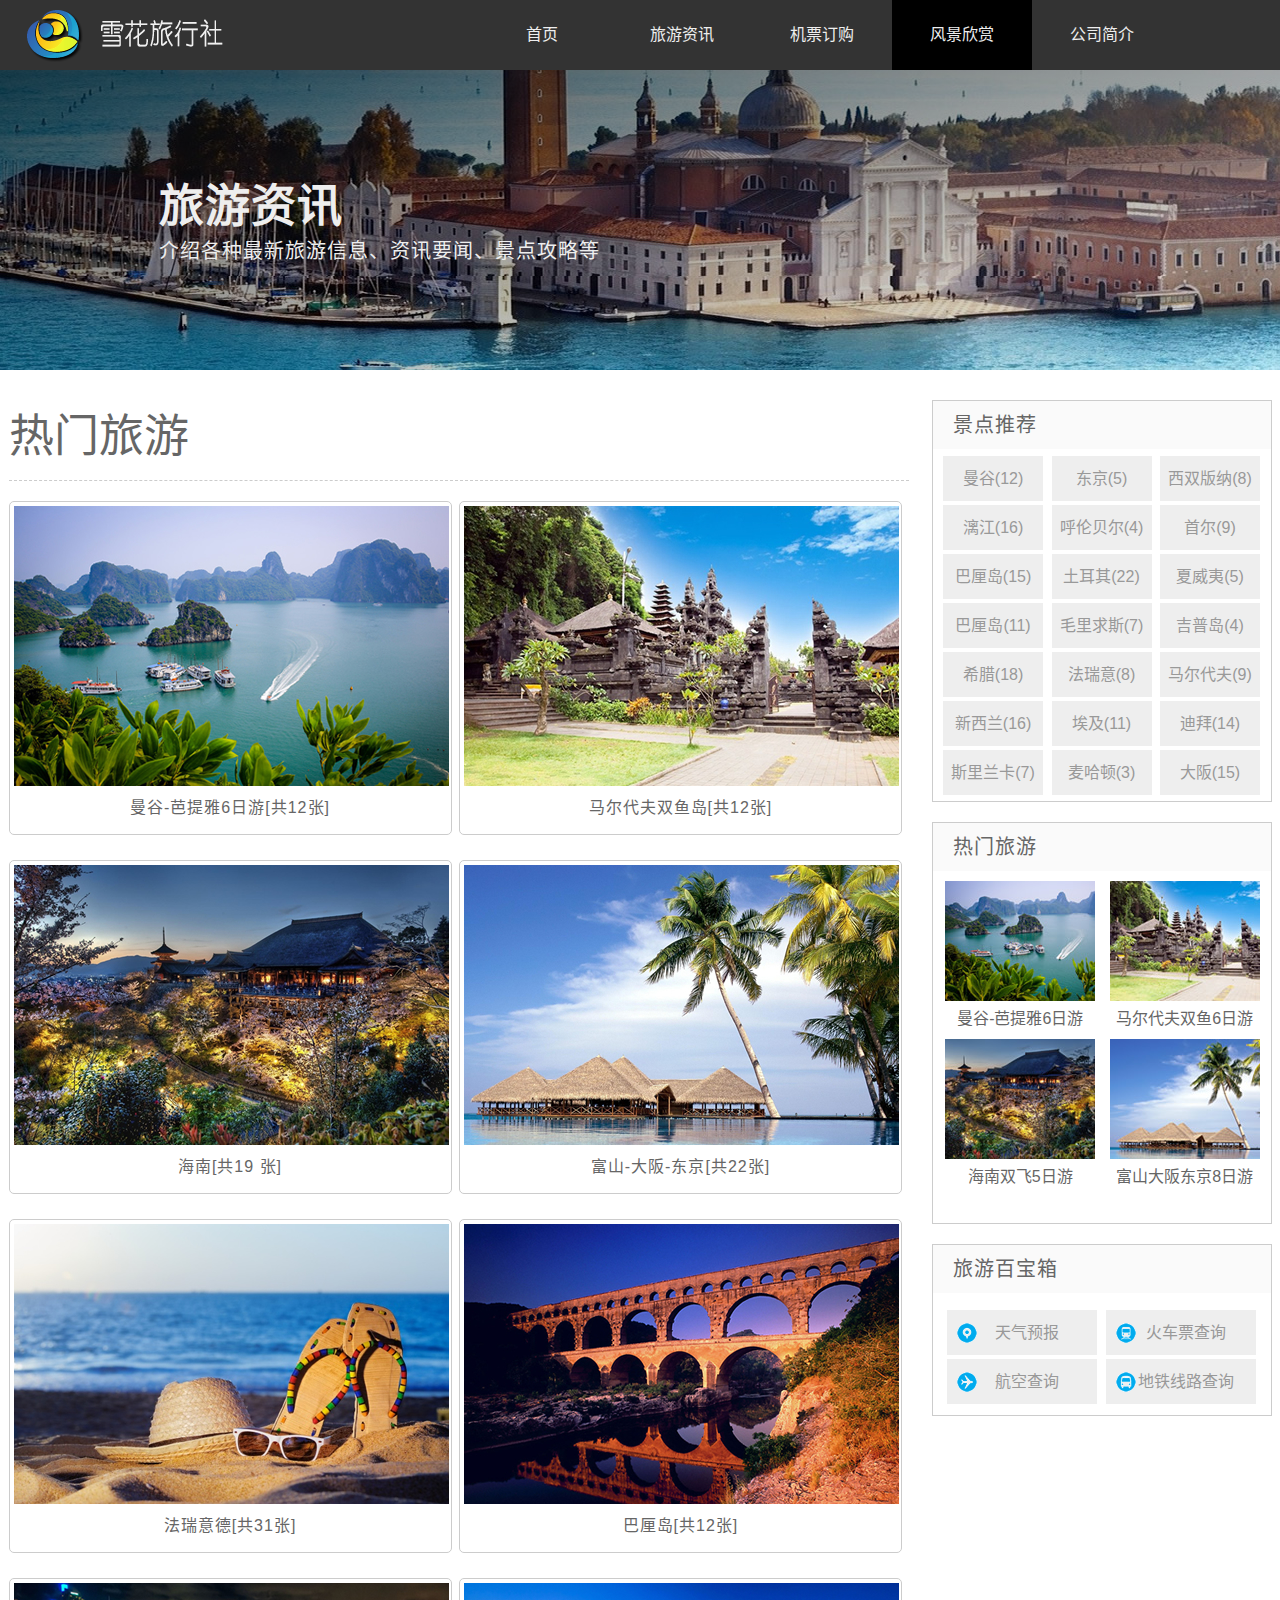
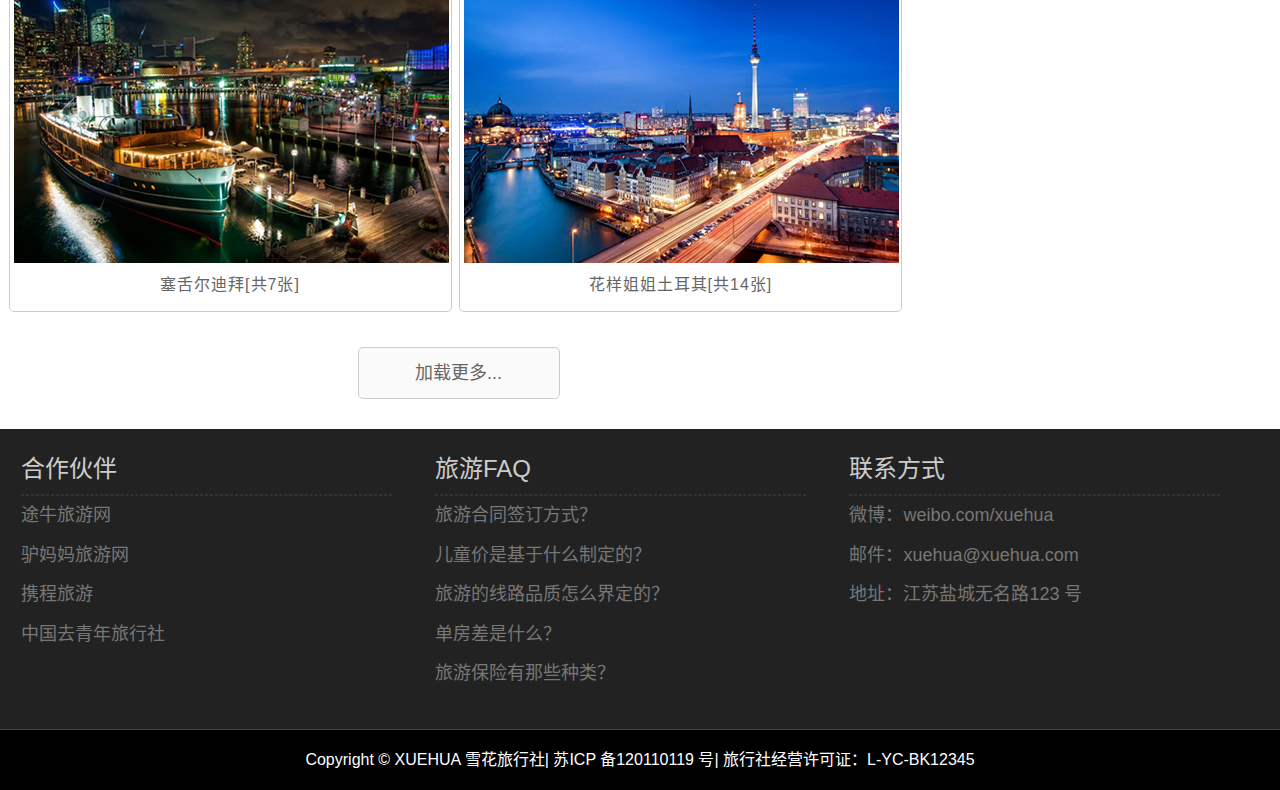
<file: web代码/Tourism_website/scenery.html>
<!DOCTYPE html>
<html lang="zh-cn">
<head>
	<meta charset="UTF-8">
	<title>风景欣赏--旅游网站</title>
	<link rel="stylesheet" href="css/column.css">
	<link rel="stylesheet" href="css/basic.css">
</head>
<body>
<header>
	<nav id="nav">
	<div id="logo"><img src="img/logo.png" alt=""></div> 
	<ul>
		<li><a href="index.html">首页</a></li>
		<li><a href="informations.html">旅游资讯</a></li>
		<li><a href="ticket.html">机票订购</a></li>
		<li class="active"><a href="scenery.html">风景欣赏</a></li>
		<li><a href="about.html">公司简介</a></li>
	</ul>
	</nav>
</header>
<div id="headline">
    <div class="headline">
    <hgroup>
        <h2>旅游资讯</h2>
        <p>介绍各种最新旅游信息、资讯要闻、景点攻略等</p>
        </hgroup>
    </div>
</div>
<div id="container">
<article class="list scenery">
<section>
<h2>热门旅游</h2>

   <figure>
    <img src="img/s1.jpg" alt="">
    <figcaption>曼谷-芭提雅6日游[共12张]</figcaption>
     </figure>
     <figure>
    <img src="img/s2.jpg" alt="马尔代夫双鱼岛">
    <figcaption>马尔代夫双鱼岛[共12张]</figcaption>
</figure>
<figure>
    <img src="img/s3.jpg" alt="海南">
    <figcaption>海南[共19 张]</figcaption>
</figure>
<figure>
    <img src="img/s4.jpg" alt="富山-大阪-东京">
    <figcaption>富山-大阪-东京[共22张]</figcaption>
</figure>
<figure>
    <img src="img/s5.jpg" alt="法瑞意德">
    <figcaption>法瑞意德[共31张]</figcaption>
</figure>
<figure>
    <img src="img/s6.jpg" alt="巴厘岛">
    <figcaption>巴厘岛[共12张]</figcaption>
</figure>
<figure>
    <img src="img/s7.jpg" alt="塞舌尔迪拜">
    <figcaption>塞舌尔迪拜[共7张]</figcaption>
</figure>
<figure>
    <img src="img/s8.jpg" alt="花样姐姐土耳其">
    <figcaption>花样姐姐土耳其[共14张]</figcaption>
</figure>
<div class="more">加载更多...</div>
</section>

</article>
<aside class="sidebar">
    <div class="recommend sidebox">
    <h3>景点推荐</h3>
    <div class="tag">
    <ul>
		<li><a href="###">曼谷(12)</a></li>
		<li><a href="###">东京(5)</a></li>
		<li><a href="###">西双版纳(8)</a></li>
		<li><a href="###">漓江(16)</a></li>
		<li><a href="###">呼伦贝尔(4)</a></li>
		<li><a href="###">首尔(9)</a></li>
		<li><a href="###">巴厘岛(15)</a></li>
		<li><a href="###">土耳其(22)</a></li>
		<li><a href="###">夏威夷(5)</a></li>
		<li><a href="###">巴厘岛(11)</a></li>
		<li><a href="###">毛里求斯(7)</a></li>
		<li><a href="###">吉普岛(4)</a></li>
		<li><a href="###">希腊(18)</a></li>
		<li><a href="###">法瑞意(8)</a></li>
		<li><a href="###">马尔代夫(9)</a></li>
		<li><a href="###">新西兰(16)</a></li>
		<li><a href="###">埃及(11)</a></li>
		<li><a href="###">迪拜(14)</a></li>
		<li><a href="###">斯里兰卡(7)</a></li>
		<li><a href="###">麦哈顿(3)</a></li>
		<li><a href="###">大阪(15)</a></li>
	</ul>
</div>
    </div>
    <div class="hot sidebox">
    <h3>热门旅游</h3>
    <div class="figure">
    <figure>
    <img src="img/hot1.jpg" alt="曼谷-芭提雅6日游">
    <figcaption>曼谷-芭提雅6日游</figcaption>
</figure>
<figure>
    <img src="img/hot2.jpg" alt="马尔代夫双鱼6日游">
    <figcaption>马尔代夫双鱼6日游</figcaption>
</figure>
<figure>
    <img src="img/hot3.jpg" alt="海南双飞5日游">
    <figcaption>海南双飞5日游</figcaption>
</figure>
<figure>
    <img src="img/hot4.jpg" alt="富山大阪东京8日游">
    <figcaption>富山大阪东京8日游</figcaption>
    </div>
    </div>
    <div class="treasure sidebox">
    <h3>旅游百宝箱</h3>
    <div class="box">
    <a href="" class="trea1">天气预报</a>
    <a href="" class="trea2">火车票查询</a>
    <a href="" class="trea3">航空查询</a>
    <a href="" class="trea4">地铁线路查询</a>
    </div>
    </div>
</aside>
</div>

	<footer id="footer">
	<div class="top">
	<div class="block left">
	<h3>合作伙伴</h3>
	<hr>
	<ul>
		<li>途牛旅游网</li>
		<li>驴妈妈旅游网</li>
		<li>携程旅游</li>
		<li>中国去青年旅行社</li>
	</ul>

	</div>
	<div class="block middle">
	<h3>旅游FAQ</h3>
	<hr>
	<ul>
		<li>旅游合同签订方式？</li>
		<li>儿童价是基于什么制定的？</li>
		<li>旅游的线路品质怎么界定的？</li>
		<li>单房差是什么？</li>
		<li>旅游保险有那些种类？</li>
	</ul>
	</div>
	<div class="block right">
	<h3>联系方式</h3>
	<hr>
	<ul>
		<li>微博：weibo.com/xuehua</li>
		<li>邮件：xuehua@xuehua.com</li>
		<li>地址：江苏盐城无名路123 号</li>

	</ul>
	</div>
	
	</div>
	<div class="bottom">Copyright © XUEHUA 雪花旅行社| 苏ICP 备120110119 号| 旅行社经营许可证：L-YC-BK12345</div>
	</footer>
</body>
</html>
</file>
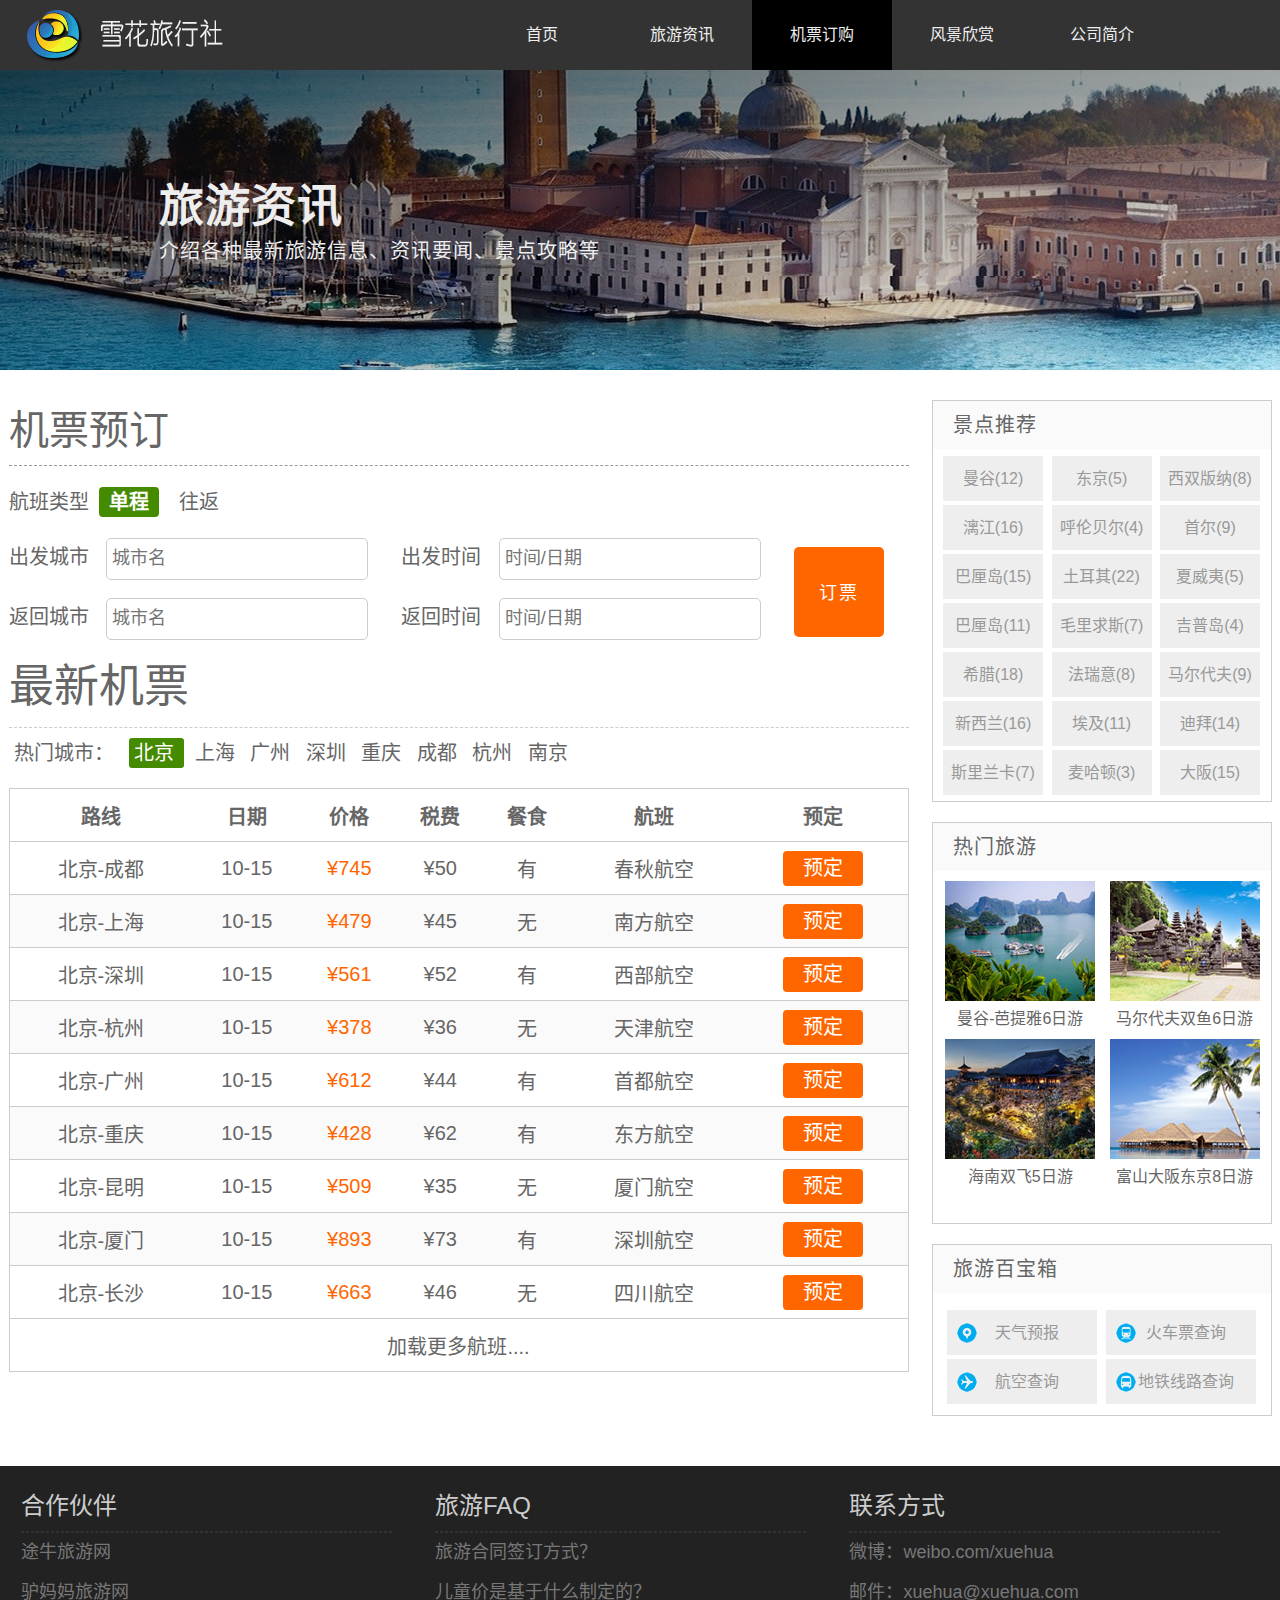
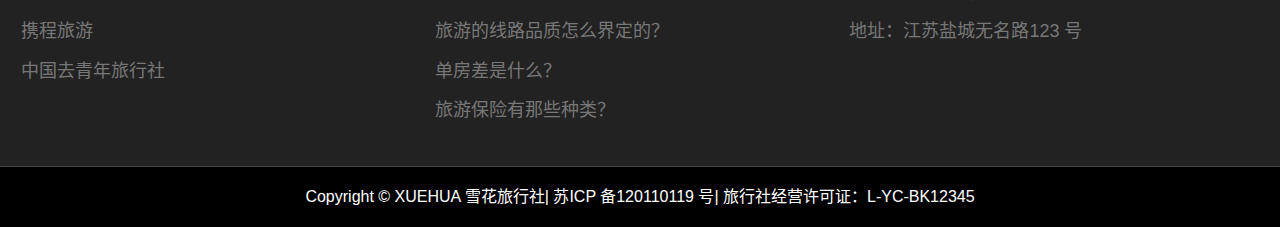
<file: web代码/Tourism_website/ticket.html>
<!DOCTYPE html>
<html lang="zh-cn">
<head>
	<meta charset="UTF-8">
	<title>机票预订--旅游网站</title>
	<link rel="stylesheet" href="css/column.css">
	<link rel="stylesheet" href="css/basic.css">
</head>
<body>
<header>
	<nav id="nav">
	<div id="logo"><img src="img/logo.png" alt=""></div> 
	<ul>
		<li><a href="index.html">首页</a></li>
		<li><a href="informations.html">旅游资讯</a></li>
		<li class="active"><a href="ticket.html">机票订购</a></li>
		<li><a href="scenery.html">风景欣赏</a></li>
        <li><a href="about.html">公司简介</a></li>
	</ul>
	</nav>
</header>
<div id="headline">
    <div class="headline">
    <hgroup>
        <h2>旅游资讯</h2>
        <p>介绍各种最新旅游信息、资讯要闻、景点攻略等</p>
        </hgroup>
    </div>
</div>
<div id="container">
<article class="list ticket">
<form action="">
    <h2>机票预订</h2>
    <div class="type"><span>航班类型<strong>单程</strong>往返</span></div>
    <div class="form left">
    <p>
    <lable for="from_city">出发城市</lable>
    <input type="text" name="from_city" placeholder="城市名">
    </p>
    <p>
    <lable>返回城市</lable>
    <input type="text" placeholder="城市名">
    </p>
    </div>
    <div class="form center">
    <p>
    <lable>出发时间</lable>
    <input type="text" placeholder="时间/日期">
    </p>
    <p>
    <lable>返回时间</lable>
    <input type="text" placeholder="时间/日期">
    </p>
    </div>
    <div class="form right">
    <button type="button" class="submit">订票</button>
    </div>


</form>
<div class="list_news">
<h2>最新机票</h2>
<ul>
    <li><a href="">热门城市：</a></li>
    <li><a href="">北京</a></li>
    <li><a href="">上海</a></li>
    <li><a href="">广州</a></li>
    <li><a href="">深圳</a></li>
    <li><a href="">重庆</a></li>
    <li><a href="">成都</a></li>
    <li><a href="">杭州</a></li>
    <li><a href="">南京</a></li>
</ul>
<table>
<thead>
<tr>
    <th>路线</th>
    <th>日期</th>
    <th>价格</th>
    <th>税费</th>
    <th>餐食</th>
    <th>航班</th>
    <th>预定</th>
</tr>
</thead>
<tbody>
<tr>
    <td>北京-成都</td>
    <td>10-15</td>
    <td class="price">¥745</td>
    <td>¥50</td>
    <td>有</td>
    <td>春秋航空</td>
    <td><a href="###" class="reserve">预定</a>
    </td>
</tr>
<tr>
    <td>北京-上海</td>
    <td>10-15</td>
    <td class="price">¥479</td>
    <td>¥45</td>
    <td>无</td>
    <td>南方航空</td>
    <td><a href="###" class="reserve">预定</a>
    </td>
</tr>
<tr>
    <td>北京-深圳</td>
    <td>10-15</td>
    <td class="price">¥561</td>
    <td>¥52</td>
    <td>有</td>
    <td>西部航空</td>
    <td><a href="###" class="reserve">预定</a>
    </td>
</tr>
<tr>
    <td>北京-杭州</td>
    <td>10-15</td>
    <td class="price">¥378</td>
    <td>¥36</td>
    <td>无</td>
    <td>天津航空</td>
    <td><a href="###" class="reserve">预定</a>
    </td>
</tr>
<tr>
    <td>北京-广州</td>
    <td>10-15</td>
    <td class="price">¥612</td>
    <td>¥44</td>
    <td>有</td>
    <td>首都航空</td>
    <td><a href="###" class="reserve">预定</a>
    </td>
</tr>
<tr>
    <td>北京-重庆</td>
    <td>10-15</td>
    <td class="price">¥428</td>
    <td>¥62</td>
    <td>有</td>
    <td>东方航空</td>
    <td><a href="###" class="reserve">预定</a>
    </td>
</tr>
<tr>
    <td>北京-昆明</td>
    <td>10-15</td>
    <td class="price">¥509</td>
    <td>¥35</td>
    <td>无</td>
    <td>厦门航空</td>
    <td><a href="###" class="reserve">预定</a>
    </td>
</tr>
<tr>
    <td>北京-厦门</td>
    <td>10-15</td>
    <td class="price">¥893</td>
    <td>¥73</td>
    <td>有</td>
    <td>深圳航空</td>
    <td><a href="###" class="reserve">预定</a>
    </td>
</tr>
<tr>
    <td>北京-长沙</td>
    <td>10-15</td>
    <td class="price">¥663</td>
    <td>¥46</td>
    <td>无</td>
    <td>四川航空</td>
    <td><a href="###" class="reserve">预定</a>
    </td>
</tr>
</tbody>
   <tfoot>
   <tr>
       <td colspan="7"><a href="###" class="ticket_more">加载更多航班....</a></td>
   </tr>
   </tfoot>
</table>
</div>
</article>
<aside class="sidebar">
    <div class="recommend sidebox">
    <h3>景点推荐</h3>
    <div class="tag">
    <ul>
		<li><a href="###">曼谷(12)</a></li>
		<li><a href="###">东京(5)</a></li>
		<li><a href="###">西双版纳(8)</a></li>
		<li><a href="###">漓江(16)</a></li>
		<li><a href="###">呼伦贝尔(4)</a></li>
		<li><a href="###">首尔(9)</a></li>
		<li><a href="###">巴厘岛(15)</a></li>
		<li><a href="###">土耳其(22)</a></li>
		<li><a href="###">夏威夷(5)</a></li>
		<li><a href="###">巴厘岛(11)</a></li>
		<li><a href="###">毛里求斯(7)</a></li>
		<li><a href="###">吉普岛(4)</a></li>
		<li><a href="###">希腊(18)</a></li>
		<li><a href="###">法瑞意(8)</a></li>
		<li><a href="###">马尔代夫(9)</a></li>
		<li><a href="###">新西兰(16)</a></li>
		<li><a href="###">埃及(11)</a></li>
		<li><a href="###">迪拜(14)</a></li>
		<li><a href="###">斯里兰卡(7)</a></li>
		<li><a href="###">麦哈顿(3)</a></li>
		<li><a href="###">大阪(15)</a></li>
	</ul>
</div>
    </div>
    <div class="hot sidebox">
    <h3>热门旅游</h3>
    <div class="figure">
    <figure>
    <img src="img/hot1.jpg" alt="曼谷-芭提雅6日游">
    <figcaption>曼谷-芭提雅6日游</figcaption>
</figure>
<figure>
    <img src="img/hot2.jpg" alt="马尔代夫双鱼6日游">
    <figcaption>马尔代夫双鱼6日游</figcaption>
</figure>
<figure>
    <img src="img/hot3.jpg" alt="海南双飞5日游">
    <figcaption>海南双飞5日游</figcaption>
</figure>
<figure>
    <img src="img/hot4.jpg" alt="富山大阪东京8日游">
    <figcaption>富山大阪东京8日游</figcaption>
    </div>
    </div>
    <div class="treasure sidebox">
    <h3>旅游百宝箱</h3>
    <div class="box">
    <a href="" class="trea1">天气预报</a>
    <a href="" class="trea2">火车票查询</a>
    <a href="" class="trea3">航空查询</a>
    <a href="" class="trea4">地铁线路查询</a>
    </div>
    </div>
</aside>
</div>

	<footer id="footer">
	<div class="top">
	<div class="block left">
	<h3>合作伙伴</h3>
	<hr>
	<ul>
		<li>途牛旅游网</li>
		<li>驴妈妈旅游网</li>
		<li>携程旅游</li>
		<li>中国去青年旅行社</li>
	</ul>

	</div>
	<div class="block middle">
	<h3>旅游FAQ</h3>
	<hr>
	<ul>
		<li>旅游合同签订方式？</li>
		<li>儿童价是基于什么制定的？</li>
		<li>旅游的线路品质怎么界定的？</li>
		<li>单房差是什么？</li>
		<li>旅游保险有那些种类？</li>
	</ul>
	</div>
	<div class="block right">
	<h3>联系方式</h3>
	<hr>
	<ul>
		<li>微博：weibo.com/xuehua</li>
        <li>邮件：xuehua@xuehua.com</li>
        <li>地址：江苏盐城无名路123 号</li>

	</ul>
	</div>
	
	</div>
	<div class="bottom">Copyright © XUEHUA 雪花旅行社| 苏ICP 备120110119 号| 旅行社经营许可证：L-YC-BK12345</div>
	</footer>
</body>
</html>
</file>
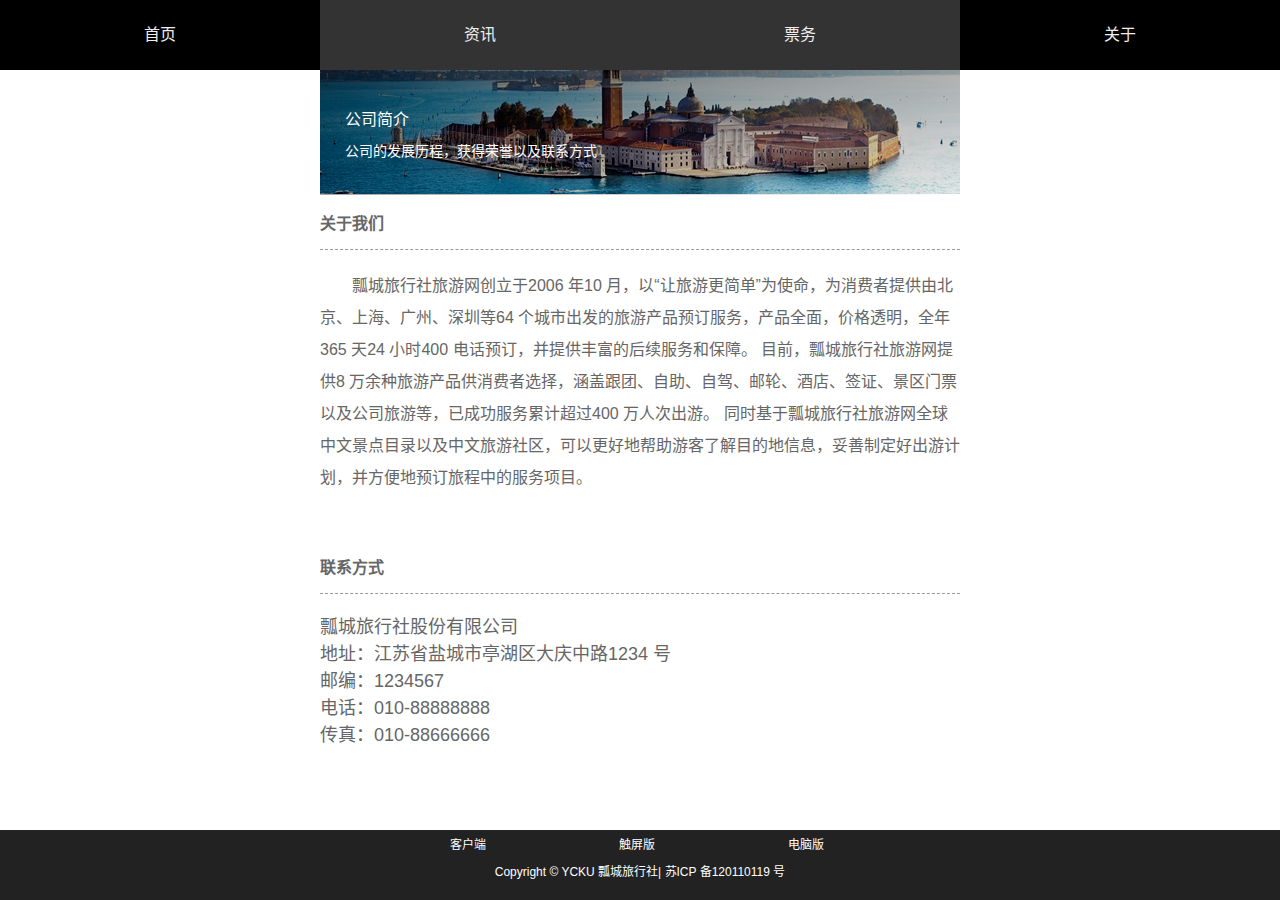
<file: web代码/Tourism_website/wap/about.html>
<!DOCTYPE html>
<html lang="zh-cn">

<head>
    <meta charset="UTF-8">
    <meta name="viewport" content="width=device-width, initial-scale=1.0,
minimum-scale=1.0, maximum-scale=1.0,user-scalable=no">
    <title>关于我们--旅游网站</title>
    <link rel="stylesheet" href="css/style.css">
</head>

<body>
    <header>
        <nav id="nav">
            <ul>
                <li><a href="index.html">首页</a></li>
                <li><a href="informations.html">资讯</a></li>
                <li><a href="ticket.html">票务</a></li>
                <li class="active"><a href="about.html">关于</a></li>
            </ul>
        </nav>
    </header>
    <div id="headline">
        <hgroup>
            <h2>公司简介</h2>
            <h3>公司的发展历程，获得荣誉以及联系方式</h3>
        </hgroup>
    </div>
    <article class="list about">
        <section>
            <h2>关于我们</h2>
            <p>瓢城旅行社旅游网创立于2006 年10 月，以“让旅游更简单”为使命，为消费者提供由北京、上海、广州、深圳等64 个城市出发的旅游产品预订服务，产品全面，价格透明，全年365 天24 小时400 电话预订，并提供丰富的后续服务和保障。 目前，瓢城旅行社旅游网提供8 万余种旅游产品供消费者选择，涵盖跟团、自助、自驾、邮轮、酒店、签证、景区门票以及公司旅游等，已成功服务累计超过400 万人次出游。 同时基于瓢城旅行社旅游网全球中文景点目录以及中文旅游社区，可以更好地帮助游客了解目的地信息，妥善制定好出游计划，并方便地预订旅程中的服务项目。
            </p>
        </section>
        <section class="address">
            <h2>联系方式</h2>
            <address>
                <ul>
                    <li>瓢城旅行社股份有限公司</li>
                    <li>地址：江苏省盐城市亭湖区大庆中路1234 号</li>
                    <li>邮编：1234567</li>
                    <li>电话：010-88888888</li>
                    <li>传真：010-88666666</li>
                </ul>
            </address>
        </section>
    </article>
    <footer id="footer">
        <div class="top">
            <ul>
                <li><a href="">客户端</a></li>
                <li><a href="">触屏版</a></li>
                <li><a href="">电脑版</a></li>
            </ul>
        </div>
        <div class="bottom">Copyright © YCKU 瓢城旅行社| 苏ICP 备120110119 号</div>
    </footer>
</body>

</html>
</file>
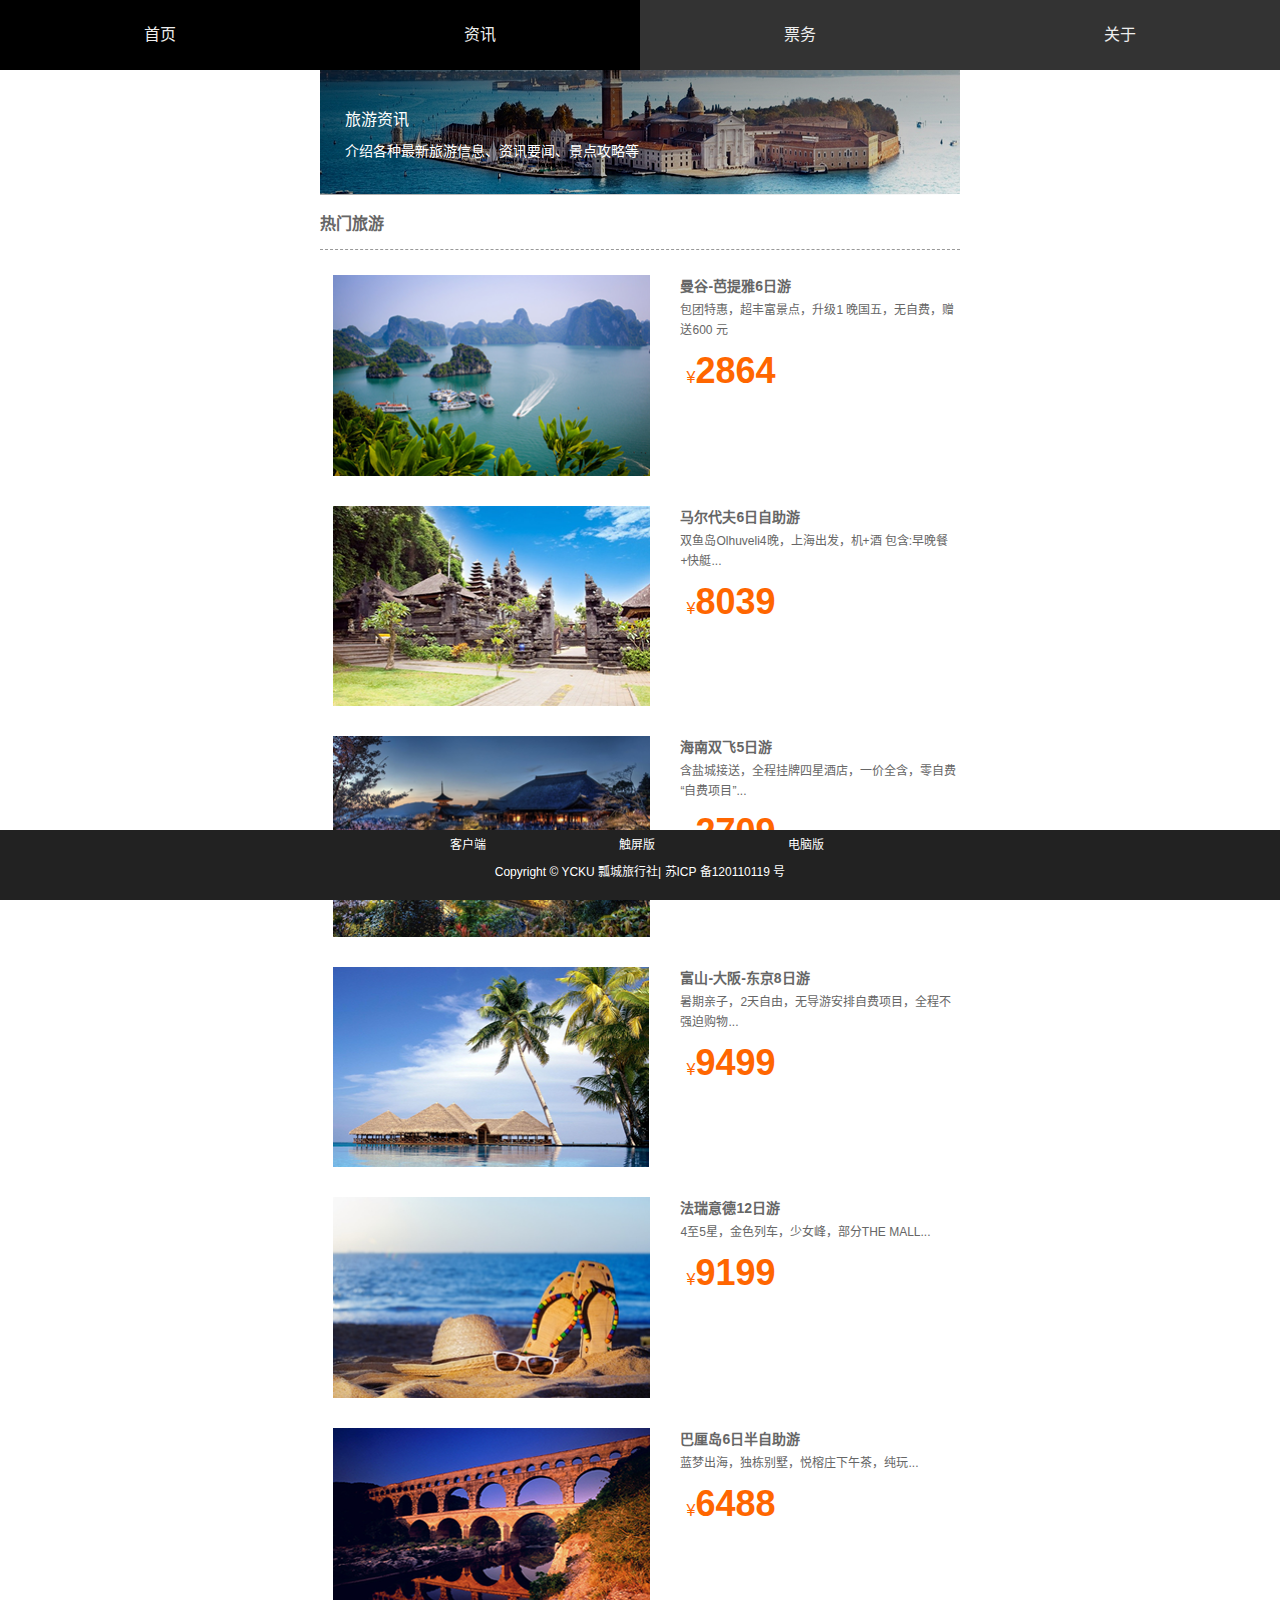
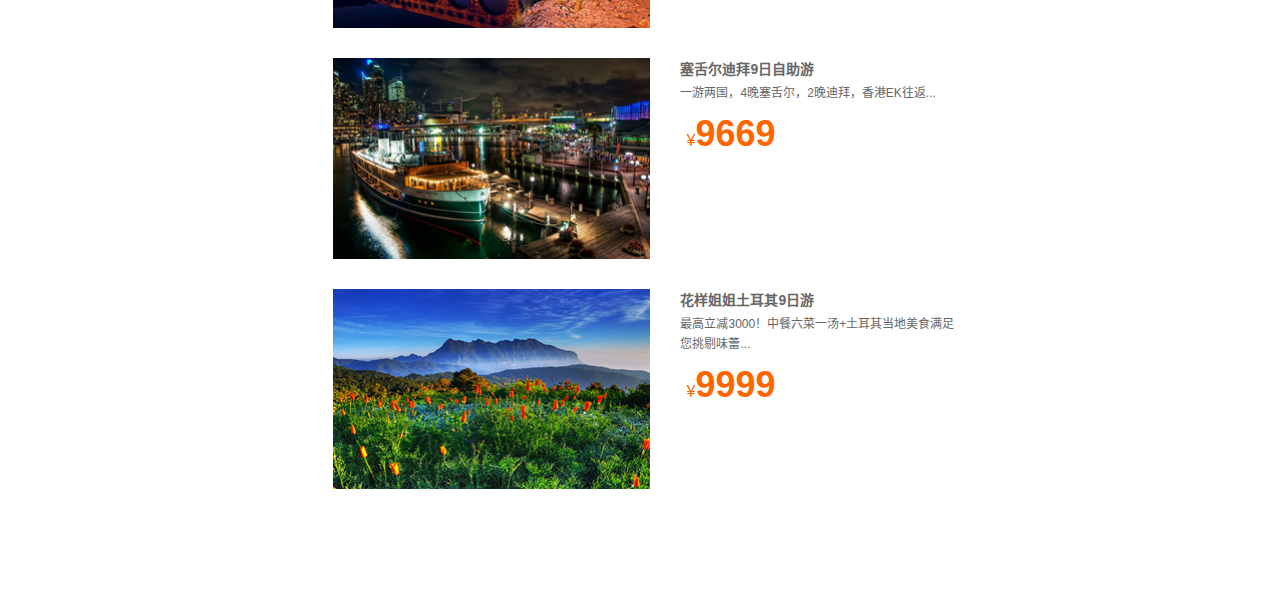
<file: web代码/Tourism_website/wap/informations.html>
<!DOCTYPE html>
<html lang="zh-cn">

<head>
    <meta charset="UTF-8">
    <meta name="viewport" content="width=device-width, initial-scale=1.0,
minimum-scale=1.0, maximum-scale=1.0,user-scalable=no">
    <title>旅游资讯--旅游网站</title>
    <link rel="stylesheet" href="css/style.css">
</head>

<body>
    <header>
        <nav id="nav">
            <ul>
                <li><a href="index.html">首页</a></li>
                <li class="active"><a href="informations.html">资讯</a></li>
                <li><a href="ticket.html">票务</a></li>
                <li><a href="about.html">关于</a></li>
            </ul>
        </nav>
    </header>
    <div id="headline">
        <hgroup>
            <h2>旅游资讯</h2>
            <h3>介绍各种最新旅游信息、资讯要闻、景点攻略等</h3>
        </hgroup>
    </div>
    <div class="list infos">
        <h2>热门旅游</h2>
        <figure>
            <img src="img/tour1.png" alt="">
            <figcaption>
                <hgroup>
                    <h3 class="title">曼谷-芭提雅6日游</h3>
                    <h4 class="small_title">包团特惠，超丰富景点，升级1 晚国五，无自费，赠送600 元</h4>
                </hgroup>
                <div class="price">¥<strong>2864</strong></div>
            </figcaption>
        </figure>
        <figure>
            <img src="img/tour2.png" alt="">
            <figcaption>
                <hgroup>
                    <h3 class="title">马尔代夫6日自助游</h3>
                    <h4 class="small_title">双鱼岛Olhuveli4晚，上海出发，机+酒 包含:早晚餐+快艇...</h4>
                </hgroup>
                <div class="price">¥<strong>8039</strong></div>
            </figcaption>
        </figure>
        <figure>
            <img src="img/tour3.png" alt="">
            <figcaption>
                <hgroup>
                    <h3 class="title">海南双飞5日游</h3>
                    <h4 class="small_title">含盐城接送，全程挂牌四星酒店，一价全含，零自费“自费项目”...</h4>
                </hgroup>
                <div class="price">¥<strong>2709</strong></div>
            </figcaption>
        </figure>
        <figure>
            <img src="img/tour4.png" alt="">
            <figcaption>
                <hgroup>
                    <h3 class="title">富山-大阪-东京8日游</h3>
                    <h4 class="small_title">暑期亲子，2天自由，无导游安排自费项目，全程不强迫购物...</h4>
                </hgroup>
                <div class="price">¥<strong>9499</strong></div>
            </figcaption>
        </figure>
        <figure>
            <img src="img/tour5.png" alt="">
            <figcaption>
                <hgroup>
                    <h3 class="title">法瑞意德12日游</h3>
                    <h4 class="small_title">4至5星，金色列车，少女峰，部分THE MALL...</h4>
                </hgroup>
                <div class="price">¥<strong>9199</strong></div>
            </figcaption>
        </figure>
        <figure>
            <img src="img/tour6.png" alt="">
            <figcaption>
                <hgroup>
                    <h3 class="title">巴厘岛6日半自助游</h3>
                    <h4 class="small_title">蓝梦出海，独栋别墅，悦榕庄下午茶，纯玩...</h4>
                </hgroup>
                <div class="price">¥<strong>6488</strong></div>
            </figcaption>
            <br style="clear:both">
        </figure>
        <figure>
            <img src="img/tour7.png" alt="">
            <figcaption>
                <hgroup>
                    <h3 class="title">塞舌尔迪拜9日自助游</h3>
                    <h4 class="small_title">一游两国，4晚塞舌尔，2晚迪拜，香港EK往返...</h4>
                </hgroup>
                <div class="price">¥<strong>9669</strong></div>
            </figcaption>
        </figure>
        <figure>
            <img src="img/tour8.png" alt="">
            <figcaption>
                <hgroup>
                    <h3 class="title">花样姐姐土耳其9日游</h3>
                    <h4 class="small_title">最高立减3000！中餐六菜一汤+土耳其当地美食满足您挑剔味蕾...</h4>
                </hgroup>
                <div class="price">¥<strong>9999</strong></div>
            </figcaption>
        </figure>
    </div>
    <footer id="footer">
        <div class="top">
            <ul>
                <li><a href="">客户端</a></li>
                <li><a href="">触屏版</a></li>
                <li><a href="">电脑版</a></li>
            </ul>
        </div>
        <div class="bottom">Copyright © YCKU 瓢城旅行社| 苏ICP 备120110119 号</div>
    </footer>
</body>

</html>
</file>
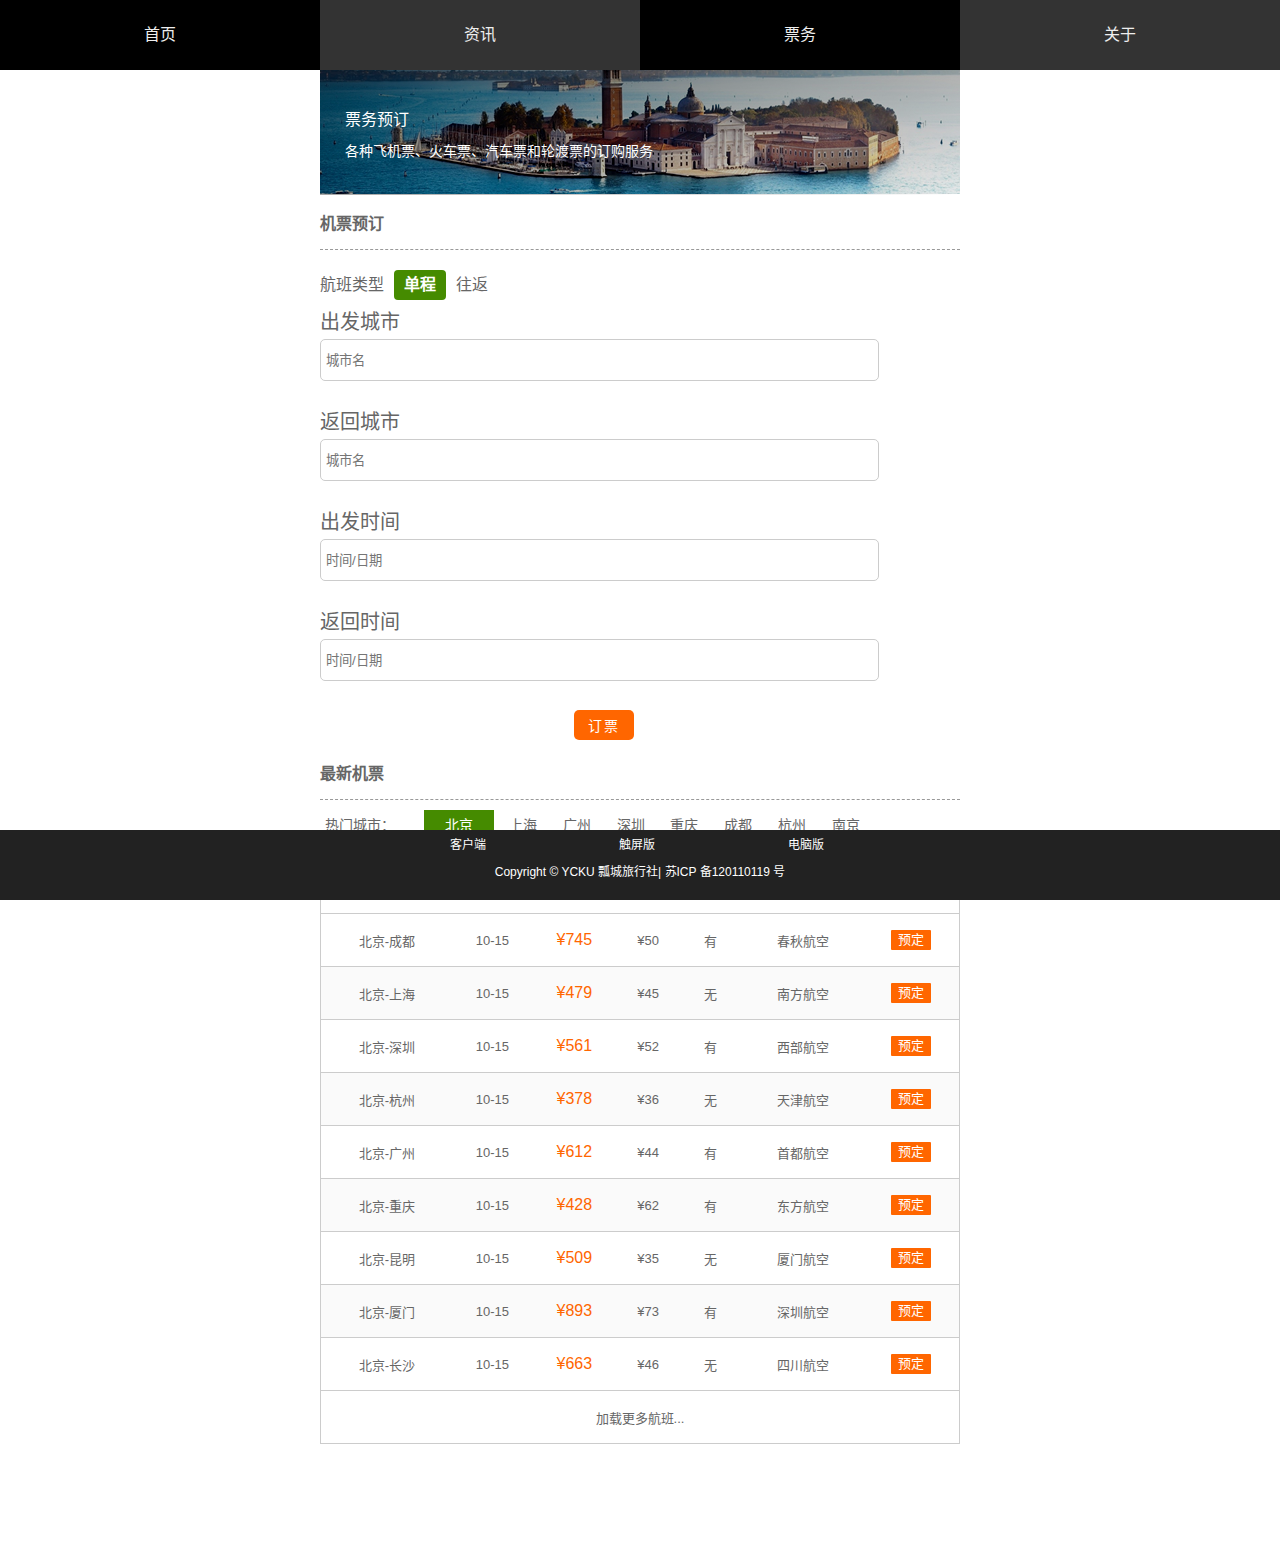
<file: web代码/Tourism_website/wap/ticket.html>
<!DOCTYPE html>
<html lang="zh-cn">

<head>
    <meta charset="UTF-8">
    <meta name="viewport" content="width=device-width, initial-scale=1.0,
minimum-scale=1.0, maximum-scale=1.0,user-scalabel=no">
    <title>机票预订--旅游网站</title>
    <link rel="stylesheet" href="css/style.css">
</head>

<body>
    <header>
        <nav id="nav">
            <ul>
                <li><a href="index.html">首页</a></li>
                <li><a href="informations.html">资讯</a></li>
                <li class="active"><a href="ticket.html">票务</a></li>
                <li><a href="about.html">关于</a></li>
            </ul>
        </nav>
    </header>
    <div id="headline">
        <hgroup>
            <h2>票务预订</h2>
            <h3>各种飞机票、火车票、汽车票和轮渡票的订购服务</h3>
        </hgroup>
    </div>
    <div class="list ticket">
        <h2>机票预订</h2>
        <form action="">
            <div class="type"><span>航班类型<strong>单程</strong>往返</span></div>
            <div class="form left">
                <p>
                    <label for="from_city">出发城市</label>
                    <input type="text" name="from_city" placeholder="城市名">
                </p>
                <p>
                    <label>返回城市</label>
                    <input type="text" placeholder="城市名">
                </p>
            </div>
            <div class="form center">
                <p>
                    <label>出发时间</label>
                    <input type="text" placeholder="时间/日期">
                </p>
                <p>
                    <label>返回时间</label>
                    <input type="text" placeholder="时间/日期">
                </p>
            </div>
            <div class="form right">
                <p class="center">
                    <button type="button" class="submit">订票</button>
                </p>
            </div>
        </form>
        <div class="list_news">
            <h2>最新机票</h2>
            <ul>
                <li><a href="">热门城市：</a></li>
                <li><a href="">北京</a></li>
                <li><a href="">上海</a></li>
                <li><a href="">广州</a></li>
                <li><a href="">深圳</a></li>
                <li><a href="">重庆</a></li>
                <li><a href="">成都</a></li>
                <li><a href="">杭州</a></li>
                <li><a href="">南京</a></li>
            </ul>
            <table>
                <thead>
                    <tr>
                        <th>路线</th>
                        <th>日期</th>
                        <th>价格</th>
                        <th>税费</th>
                        <th>餐食</th>
                        <th>航班</th>
                        <th>预定</th>
                    </tr>
                </thead>
                <tbody>
                    <tr>
                        <td>北京-成都</td>
                        <td>10-15</td>
                        <td class="price">¥745</td>
                        <td>¥50</td>
                        <td>有</td>
                        <td>春秋航空</td>
                        <td><a href="###" class="reserve">预定</a>
                        </td>
                    </tr>
                    <tr>
                        <td>北京-上海</td>
                        <td>10-15</td>
                        <td class="price">¥479</td>
                        <td>¥45</td>
                        <td>无</td>
                        <td>南方航空</td>
                        <td><a href="###" class="reserve">预定</a>
                        </td>
                    </tr>
                    <tr>
                        <td>北京-深圳</td>
                        <td>10-15</td>
                        <td class="price">¥561</td>
                        <td>¥52</td>
                        <td>有</td>
                        <td>西部航空</td>
                        <td><a href="###" class="reserve">预定</a>
                        </td>
                    </tr>
                    <tr>
                        <td>北京-杭州</td>
                        <td>10-15</td>
                        <td class="price">¥378</td>
                        <td>¥36</td>
                        <td>无</td>
                        <td>天津航空</td>
                        <td><a href="###" class="reserve">预定</a>
                        </td>
                    </tr>
                    <tr>
                        <td>北京-广州</td>
                        <td>10-15</td>
                        <td class="price">¥612</td>
                        <td>¥44</td>
                        <td>有</td>
                        <td>首都航空</td>
                        <td><a href="###" class="reserve">预定</a>
                        </td>
                    </tr>
                    <tr>
                        <td>北京-重庆</td>
                        <td>10-15</td>
                        <td class="price">¥428</td>
                        <td>¥62</td>
                        <td>有</td>
                        <td>东方航空</td>
                        <td><a href="###" class="reserve">预定</a>
                        </td>
                    </tr>
                    <tr>
                        <td>北京-昆明</td>
                        <td>10-15</td>
                        <td class="price">¥509</td>
                        <td>¥35</td>
                        <td>无</td>
                        <td>厦门航空</td>
                        <td><a href="###" class="reserve">预定</a>
                        </td>
                    </tr>
                    <tr>
                        <td>北京-厦门</td>
                        <td>10-15</td>
                        <td class="price">¥893</td>
                        <td>¥73</td>
                        <td>有</td>
                        <td>深圳航空</td>
                        <td><a href="###" class="reserve">预定</a>
                        </td>
                    </tr>
                    <tr>
                        <td>北京-长沙</td>
                        <td>10-15</td>
                        <td class="price">¥663</td>
                        <td>¥46</td>
                        <td>无</td>
                        <td>四川航空</td>
                        <td><a href="###" class="reserve">预定</a>
                        </td>
                    </tr>
                </tbody>
                <tfoot>
                    <tr>
                        <td colspan="7"><a href="###" class="ticket_more">加载更多航班...</a>
                        </td>
                    </tr>
                </tfoot>
            </table>
        </div>
    </div>
    <footer id="footer">
        <div class="top">
            <ul>
                <li><a href="">客户端</a></li>
                <li><a href="">触屏版</a></li>
                <li><a href="">电脑版</a></li>
            </ul>
        </div>
        <div class="bottom">Copyright © YCKU 瓢城旅行社| 苏ICP 备120110119 号</div>
    </footer>
</body>

</html>
</file>
<file: web代码/Tourism_website/css/style.css>
@charset "utf-8";


.search {
	width:100%;
	min-width:1263px;
	background: url(../img/search.jpg) no-repeat center;
	height:600px;
	position: relative;
}
.search .center {
	width:600px;
	height:50px;
	background: #000;
	position: absolute;
	top:50%;
	left:50%;
	margin:-25px 0px 0px -300px;
	border-radius:10px; 
	opacity: 0.6;
}
.input {
	width:410px;
	height:32px;
	position: absolute;
	top:50%;
	left:50%;
	margin:-20px 0px 0px -296px;
	border-radius:10px;
	background: #eee;
	outline: none;
	padding:4px;
	font-size: 16px;
	font-weight: bolder;
	color:#666;
}
.button {
	width: 140px;
    height: 40px;
    background: #fff;
    position: absolute;
    top: 50%;
    left: 50%;
    margin: -20px 0px 0px 140px;
    border-radius: 10px;
    background: #eee;
    line-height: 40px;
    text-align: center;
    color:#666;
    font-weight: bolder;
    font-size: 24px;
    cursor: pointer;


}
.tour {
	width:1263px;
/*	background: #000;*/
	height:1150px;
	color:#666;
	margin:20px auto 0 auto;
	padding-top:20px;
}
.news {
	text-align: center;
}
.tour h2{
	font-size: 45px;
	margin-bottom:10px;
}
.news p{
	margin-bottom: 10px;
	margin-top:20px;

}
.tour figure {
	position: relative;
	padding:4px;
	text-align: center;
	width:380px;
	border:1px solid #ccc;
	display: inline-block;


}
.tour figure img{
	vertical-align:middle;
}
.tour .title {
	font-weight: normal;
    color:#333;
}
.tour figcaption {
	text-align: left;
	line-height: 1.5;
}
.sat{
	font-weight: normal;
	float:right;
	font-style: normal;
	margin:6px;
	color:#999;
	font-size:13px;
}
.price {
	color:#f60;
	font-size: 20px;

}
.type {
	position:absolute;
	left:4px;
	top:4px;
	width:80px;
	height:20px;
	background: #59b200;
	line-height: 20px;
	text-align: center;
	font-size:14px;
	color:#fff;

}
</file>
<file: web代码/Tourism_website/css/basic.css>
@charset "utf-8";

body,ul,ol,li ,h2,h3,p,hr,figure{
	padding:0;
	margin:0;
}
body {
    font-family: "Helvetica Neue",Helvetica,Arial,"Microsoft Yahei UI","Microsoft YaHei",SimHei,"宋体",simsun,sans-serif;
}
ol,ul,li{
	list-style: none;
}
a {
	text-decoration: none;
}
input {
	border:0;
	padding:0;
	margin:0;
}
header{
	width:100%;
	min-width: 1263px;
    height:70px;
    background: #333;
    box-shadow: 0 1px 10px rgba(0, 0, 0, 0.3);
    z-index: 999;
}
nav {
	width:1263px;
	margin:0 auto;
	color:#fff;
}
nav #logo {
	float:left;

}
nav ul{
	float:right;
	width:800px;
	line-height: 70px;
	text-align: center;
}
nav ul li{
	float:left;
	width:140px;

}
nav ul li a{
	display: block;
	color:  #eee;
}
nav ul li a:hover,.active a{
	list-style: none;
	display: block;
	background:  #000;
}

#footer {
	height:361px;
	background: #222;
	clear:both;
}
.top {
	width:1263px;
	margin:0 auto;
	height:300px;
	text-align: center;
}
.block {
	display: inline-block;
	width:410px;
	height:280px;
	text-align: left;
	vertical-align: top;
	color:#ccc;

}
.block h3{
	font-weight: normal;
	font-size: 24px;

	margin:20px 0 10px 0;
}
.block hr{
	border:1px dashed #333;
	width:90%;
}
.block ul{
	font-size: 18px;
	line-height: 2.2;
	color:#777;

}
.bottom {
	height:60px;
	background: #000;
	color:#fff;
	text-align: center;
	line-height:60px;
	border-top:1px solid #444;
}
</file>
<file: web代码/Tourism_website/wap/css/style.css>
@charset "utf-8";
html {
    font-size: 625%;
}

body,
ul,
ol,
li,
h2,
h3,
h4,
p,
hr,
figure,
hgroup {
    padding: 0;
    margin: 0;
}

body {
    font-family: "Helvetica Neue", Helvetica, Arial, "Microsoft Yahei UI", "Microsoft YaHei", SimHei, "宋体", simsun, sans-serif;
    font-size: 0.16em;
}

ol,
ul,
li {
    list-style: none;
}

a {
    text-decoration: none;
}








/*div,figure,figcaption {
	box-sizing: border-box;
}*/

img {
    display: block;
    max-width: 100%;
}

.none {
    display: none;
}

.clearfix:after {
    content: '.';
    display: block;
    clear: both;
    height: 0;
    visibility: hidden;
}

header {
    width: 100%;
    height: 0.7rem;
    background: #333;
    /*   box-shadow: 0 1px 10px rgba(0, 0, 0, 0.3);*/
    line-height: 0.7rem;
    position: fixed;
    top: 0;
    z-index: 999;
}

nav ul {
    line-height: 0.7rem;
    text-align: center;
    overflow: hidden;
}

nav ul li {
    float: left;
    width: calc(100%/4);
}

nav ul li a {
    display: block;
    color: #eee;
}

nav ul li a:hover,
.active a {
    list-style: none;
    display: block;
    background: #000;
}

.adver {
    max-width: 6.4rem;
    margin: 0 auto;
    padding: .7rem 0 0 0;
}

.adver img {
    max-width: 100%;
    display: block;
}

.search {

    max-width: 6.4rem;
    height: .40rem;
    margin: 0 auto;
    position: relative;
    background: #ddd;
    padding: 0.03rem 0 0 0;
}

.input {
    display: block;
    width: 95%;
    height: 0.27rem;
    background: #fff;
    outline: none;
    font-size: 0.16rem;
    color: #666;
    border-radius: .04rem;
    margin: 0 auto;
    padding: 0.05rem;
    border: 0;
}

.button {
    width: .6rem;
    height: .38rem;
    display: block;
    cursor: pointer;
    margin: 0 auto;
    border-radius: 0.04rem;
    position: absolute;
    right: 1%;
    top: 0.02rem;
    background: #eee;
    text-align: center;
    line-height: .38rem;
}

#footer {
    position: fixed;
    bottom: 0;
    width: 100%;
    height: 0.7rem;
    background: #222;
    clear: both;
    font-size: 0.12rem;
    color: #fff;
}

.top {
    height: 0.3rem;
    line-height: 0.3rem;
    max-width: 6.4rem;
    margin: 0 auto;
    text-align: center;
}

.top ul {
    width: 80%;
    margin: 0 auto;
}

.top ul li {
    width: 33%;
    height: 0.3rem;
    line-height: 0.3rem;
    float: left;
}

.top ul li a {
    color: #fff;
}

.bottom {
    height: 0.3rem;
    line-height: 0.3rem;
    color: #fff;
    text-align: center;
    line-height: 0.25rem;
}

#tour {
    max-width: 6.4rem;
    margin: 0 auto;
}

#tour {
    max-width: 6.4rem;
    margin: 0 auto;
}

hgroup {
    text-align: center;
}

hgroup h2 {
    font-size: 0.24rem;
    padding: 0.05rem 0;
}

hgroup h3 {
    font-size: 0.18rem;
    padding: 0.05rem 0;
}

.container {
    max-width: 6.4rem;
    margin: 0 auto 1.1rem auto;
    overflow: hidden;
}

.container figure {
    width: 45%;
    float: left;
    padding: 0 0.08rem 0 0.08rem;
}

.container figure img {
    max-width: 100%;
    display: block;
    padding: 0.05rem;
}

.container figcaption {
    font-size: 0.12rem;
}

.container figcaption h4 {
    font-size: 0.14rem;
    font-weight: normal;
    white-space: nowrap;
    overflow: hidden;
    text-overflow: ellipsis;
}

.container figcaption p {
    font-size: 0.14rem;
    font-weight: normal;
    white-space: nowrap;
    overflow: hidden;
    text-overflow: ellipsis;
}

.container figcaption .info {
    font-size: 0.16rem;
    font-weight: normal;
    margin: 0.2rem 0 0 0;
    letter-spacing: 0.01rem;
}

.sat {
    font-weight: normal;
    float: right;
    font-style: normal;
    margin: 0.06rem;
    color: #999;
    font-size: 0.12rem;
}

.price {
    color: #f60;
    font-size: 0.16rem;
}

#headline {
    max-width: 6.4rem;
    margin: 0 auto .2rem auto;
    padding: .5rem 0 0 0;
    position: relative;
    top: .2rem;
    background: linear-gradient(to right bottom, rgba(0, 0, 0, 0.7), rgba(0, 0, 0, 0)), url(../img/bg1.png) no-repeat center;
    height: 1.25rem;
}

#headline img {
    display: block;
    max-width: 100%;
}

#headline hgroup {
    max-width: 6.4rem;
    margin: .2rem auto;
    position: absolute;
    top: 35%;
    text-align: left;
    padding: 0 0 0 .25rem;
    color: #fff;
}

#headline hgroup h2 {
    font-size: .16rem;
    font-weight: normal;
}

#headline hgroup h3 {
    font-size: .14rem;
    font-weight: normal;
}

.list {
    max-width: 6.4rem;
    margin: 0 auto 1.1rem auto;
    overflow: hidden;
    padding: .15rem 0.2rem .1rem;
    color: #666;
}

.list h2 {
    font-size: .16rem;
    border-bottom: 0.01rem dashed #999;
    padding: 0 0 .15rem 0;
}

.list figure {
    width: 99%;
    padding: 0.2rem 0.08rem 0 0.08rem;
    float: left;
    position: relative;
}

.list figure img {
    width: 50%;
    padding: 0.05rem;
    float: left;
}

.list figcaption {

    width: 45%;
    display: block;
    font-size: 0.12rem;
    float: right;
}

.list figcaption h3 {
    font-size: 0.14rem;
}

.list figcaption h4 {
    font-size: 0.12rem;
    font-weight: normal;
    line-height: .20rem;
}

.infos hgroup {
    text-align: left;
    padding: 0 0 0 .04rem;
}

.infos .price {
    padding: .1rem 0 0 .1rem;
}

.infos .price strong {
    color: #f60;
    font-size: .36rem;
}

.ticket {
    font-size: .2rem;
    color: #666;
}

.ticket form .type {
    margin: .2rem 0 .1rem 0;
    font-size: .16rem;
}

.ticket form .type span {
    display: block;
    font-size: .16rem;
}

.ticket form .type strong {
    padding: 0 .1rem 0 .1rem;
    margin: 0 .1rem 0 .1rem;
    color: #fff;
    display: inline-block;
    height: .3rem;
    background: #458b00;
    line-height: .3rem;
    text-align: center;
    border-radius: .04rem;
    font-size: .16rem;
}

.form input {
    width: 90%;
    height: .3rem;
    border: .01rem solid #ccc;
    font-size: .16rem margin:0 0 0 .1rem;
    padding: .05rem;
    border-radius: .05rem;
    outline: none;
}

.form {
    line-height: 1.2
}

.form p label {
    padding: 0 0 0.05rem 0;
    display: block;
}

.form p {
    height: 1rem;
}

.ticket form .left {
    width: 95%;
}

.ticket form .center {
    width: 95%;
}

.ticket form .right {
    width: 95%;
}

.ticket form .right .center {
    height: 50%;
    width: 1rem;
    margin: 0 auto;
}

.ticket form .right .submit {
    height: 0.3rem;
    width: 0.6rem;
    text-align: center;
    line-height: .3rem;
    background: #f60;
    border: 0;
    color: #fff;
    font-size: .14rem;
    letter-spacing: .02rem;
    border-radius: .05rem;
    margin: 0 auto;
}

.list_news {
    color: #666;
    margin-top: .2rem;
}

.list_news ul {
    margin: .1rem 0 .2rem 0;
    font-size: .14rem;
}

.list_news ul li {
    display: inline-block;
    width: .5rem;
    height: .3rem;
    line-height: .3rem;
    text-align: center;
}

.list_news ul li:first-child {
    width: 1.2rem;
    height: 0.3rem;
    text-align: left;
}

.list_news ul li:nth-child(2) a {
    margin-left: -.2rem;
    background: #458b00;
    color: #fff;
    border-radius: .03rempx;
}

.list_news ul li a {
    display: block;
    padding: 0 .05rem 0 .05rem;
    color: #666;
}

.list_news table {
    border: 0.01rem solid #ccc;
    border-collapse: collapse;
    width: 100%;
    text-align: center;
    font-size: 0.13rem;
}

.list_news table tr:nth-child(2n) {
    background: #fafafa;
}

.list_news table tr:hover {
    background: #eee;
}

.list_news table th,
.list_news table td {
    border-bottom: 0.01rem solid #ccc;
    height: 0.5rem;
}

.list_news table td.price {
    color: #f60;
}

.list_news table td .reserve {
    display: inline-block;
    height: 0.2rem;
    width: 0.4rem;
    text-align: center;
    line-height: 0.2rem;
    background: #f60;
    border-radius: 0.01rem;
    color: #fff;
}

.list_news table td .ticket_more {
    color: #666;
}

.about p {
    text-indent: 2em;
    line-height: 2;
    margin: .2rem 0;
}

.about .address {
    margin: .6rem 0 0 0;
}

.about .address address {
    font-style: normal;
    line-height: 1.5;
    font-size: .18rem;
    margin-top: .2rem;
}
</file>
<file: web代码/Tourism_website/css/column.css>
@charset "utf-8";
#headline {
	
	height:300px;
	width:100%;
	min-width:1263px;
	background: linear-gradient(to right bottom, rgba(0,0,0,0.7), rgba(0,0,0,0)), url(../img/headline.jpg) no-repeat center;

}

.headline {
	width:1263px;
	height:300px;
	margin:0 auto;

}
hgroup {
	padding:100px 0 0 150px;
}
.headline h2{
	font-size:45px;
	color:#eee;
	letter-spacing: 1px;
}
.headline p{
	font-size:20px;
	color:#eee;
	letter-spacing: 1px;
}
#container {
	width:1263px;
	margin:30px auto;
    overflow: hidden;

}
.sidebar {
	float:right;
	width:340px;
	color:#666;

}
.sidebox {
	height:400px;
	text-align: center;
	margin-bottom:20px;

    border:1px solid #ccc;
}
.sidebox h3{
	font-size: 20px;
	font-weight: normal;
	letter-spacing: 1px;
	height:48px;
	line-height:48px;
	background: #fafafa;
	text-align:left;
	text-indent: 20px;
	margin-bottom: 5px;
}

.sidebox li{
	display: inline-block;
	height:45px;
	width:100px;
	margin:2px;
	line-height:45px;
	color:#fff; 
	background: #eee;

}
.tag li a {
	color:#999;
}
.tag li a:hover {
	background: #458b00;
	display:block;
	color:#fff;

}
.sidebox .figure{
	width:340px;
	text-align: center;
}
 .figure figure{
	display: inline-block;
	padding:5px;
}
.figure figcaption {
	color:#666;
	
}
.box {
	padding:10px 0 10px 0;
}
.box a {
	width:150px;
	height:45px;
	line-height: 45px;
	text-indent: 10px;
	font-size: 16px;
	display: inline-block;


	color:#999;
	margin:2px ;
}
.box a.trea1  {

	background: #eee url(../img/trea1.png) no-repeat 10px center;

}
.box a.trea2 {

	background:#eee url(../img/trea2.png) no-repeat 10px center;

}
.box a.trea3  {

	background:#eee url(../img/trea3.png) no-repeat  10px center;

}
.box a.trea4  {

	background: #eee url(../img/trea4.png) no-repeat  10px center;

}
.treasure {
	height:170px;
}

.list {
	float:left;
	width:900px;

}
.infos {
	width:900px;
	height:50px;
	background: #eee;
}
.infos_left{
	float:left;
	line-height: 48px;
	text-align: center;

}
.infos_left li {
	display: inline-block;
	width:150px;
	height:48px;
}
.infos_left li a {
	display: block;
	color: #666;
	cursor: pointer;

}
.infos_left li:first-child {
	position: relative;
	background: #fff;
	border-top:2px solid #458b00;
	left:1px;

}
.infos_right{
	width:300px;
	height:50px;
	line-height: 50px;
	float:right;
	text-align: center;

}
.infos_right li {
	display: inline-block;
	width:60px;
	
}
.infos_right li a.selected,
.infos_right li a:hover{
	background: #458b00;
	color:#fff;
}
.infos_right li a {
	color:#666;
	width:60px;

	font-size:14px;
	cursor: pointer;

}
.tour {
	width:898px;
	height:231px;
	margin-top:20px;
	position: relative;
	border:1px solid #ccc;
	color:#666;
}
.tour img {
	float:left;
}
.tour .description {
	float:right;
	width:498px;
	height:200px;
	padding:10px 0 0 20px;

}
.description h3 {
	font-size: 24px;
	width:300px;

	font-weight: normal;

}
.description p {
	font-size: 14px;
	line-height: 2;
	width:300px;
	margin-top:10px;
}
.description ol li  {
	font-size: 16px;	
	width:300px;
	margin-top:10px;
	height:20px;
	line-height: 20px;
}
.description ol li mark  {
color:#458b00;
border:1px solid #458b00;
padding:0 5px;
background: #fff;
border-radius: 5px;
}
.description .type {
	position:absolute;
	left:0;
	top:0;
	width:80px;
	height:20px;
	background: #59b200;
	line-height: 20px;
	text-align: center;
	font-size:14px;
	color:#fff;

}
.description .disc{
	position: absolute;
	top:0;
	right:0;
	width:52px;
	height:52px;
	background: url(../img/disc.png) no-repeat;
}
.description .disc span{
	display: block;
	width:52px;
	height:52px;
	transform: rotate(45deg);
	padding: 5px 0 0 0px;
	color: #ff7a4d;
	font-size: 14px;
	text-indent: 7px;
}
.description .buy {
	position: absolute;
	top:50px;
	right:20px;

}
.buy .price {
	color:#f60;
	font-size: 20px;
}
.buy .price  strong {
	color:#f60;
	font-size: 36px;
}
.buy .price  s {
	color:#999;
	font-size:19px;

}
.buy .reserve a {
	display: block;
	width:150px;
	height:50px;
	background: #f80;
	text-align: center;
	line-height: 50px;
	border-radius: 5px;
	color:#fff;
	font-size:20px;
	margin-top:10px;
}
.description .footer {
	width:498px;
	height:28px;
	line-height: 28px;
	text-indent: 20px;
	position:absolute;
	bottom:2px;
	letter-spacing: 1px;
	background-color: #fafafa;

}
.description .footer time {	
	color:#458b00;
}
.list .more {
	width:200px;
	height:50px;
	line-height: 50px;
	text-align: center;
	margin:0 auto;
	background: #fafafa;
	border:1px solid #ccc;
	border-radius: 5px;
	cursor: pointer;
	font-size: 18px;
	color:#666;
	margin-top:20px;
}
.ticket {
	font-size:20px;
	color:#666;
}
.ticket form h2 {
	height:50px;
	line-height: 50px;
	font-size:40px;
	font-weight: normal;
	padding:5px 0 10px 0;
	border-bottom:1px dashed #999;
}
.ticket form .type{
	margin:20px 0 10px 0;

}
.ticket form .type span {
	display: block;
	
}
.ticket form .type strong {
	padding:0 10px 0 10px;
	margin:0 20px 0 10px;
	color:#fff;
	display: inline-block;
	height:30px;
	background: #458b00;
	line-height:30px;
	text-align: center;
	border-radius: 4px;
	
}
.form input {
	width:250px;
	height:30px;
	border:1px solid #ccc;
	font-size:18px;
	margin:0 0 0 12px;
	padding:5px;
	border-radius: 5px;
	outline: none;
}
.form {
	line-height: 3;
}
.ticket form .left {
	display:inline-block;
	width:43%;

}

.ticket form .center {
	display:inline-block;
	width:43%;

}
.ticket form .right {
	display:inline-block;
	width:9%;

}
.ticket form .right .submit {
	height:90px;
	width:90px;
	text-align: center;
	line-height: 90px;
	background: #f60;
	border:0;
	position:relative;
	top: -25px;
	color:#fff;
	font-size: 18px;
	letter-spacing: 2px;
	border-radius: 5px;


}
.list_news {
	color:#666;
}
.list_news h2{
	height:50px;
	line-height: 50px;
	font-size:40px;
	font-weight: normal;
	padding:5px 0 10px 0;
	border-bottom:1px dashed #999;
}
.list_news ul {
	margin:10px 0 20px 0;
}
.list_news ul li {
	display: inline-block;
	width:50px;
	height:30px;
	line-height: 30px;
	
}
.list_news ul li:first-child {
	width:120px;
	height:30px;
}
.list_news ul li:nth-child(2) a {
	margin-left:-5px;
	background: #458b00;
	color:#fff;
	border-radius: 3px;

}
.list_news ul li a {
	display: block;
	padding:0 5px 0 5px;
	color:#666;

}
.list_news table {
	border:1px solid #ccc;
	border-collapse: collapse;
	width:100%;
	text-align: center;

}
.list_news table tr:nth-child(2n) {
	background: #fafafa;

}
.list_news table tr:hover{
	background: #eee;

}
.list_news table th,.list_news table td {
	border-bottom:1px solid #ccc;
	height:50px;

}
.list_news table td.price{
	color:#f60;
}
.list_news table td .reserve {
	display: inline-block;
	height:35px;
	width:80px;
	text-align: center;
	line-height: 35px;
	background: #f60;
	border-radius:4px;
	color:#fff;

}
.list_news table td .ticket_more {
	color:#666;
}
.list{
	color:#666;
}
.list h2{
	font-size: 45px;
	margin-bottom:10px;
	color:#666;
	font-weight: normal;
	border-bottom: 1px dashed #ccc;
	padding:0 0 15px 0;
}
.scenery figure {
	padding:4px;
	text-align: center;
	width:433px;
	border:1px solid #ccc;
	display: inline-block;
	margin: 10px 3px 15px 0 ;
	border-radius: 5px;
	letter-spacing: 1px;

}
.scenery figure img{
	vertical-align:middle;
}

.scenery figcaption {
	line-height: 1.5;
	padding:10px  0 10px 0;
	font-size: 16px;
}
.about p{
	text-indent:2em;
	line-height: 2;
	margin:20px 0;
}
.about .address{
	margin:60px 0 0 0;
}
.about .address address{
	font-style: normal;
	line-height: 1.5;
	font-size:18px;
	margin-top:20px;
}
</file>
